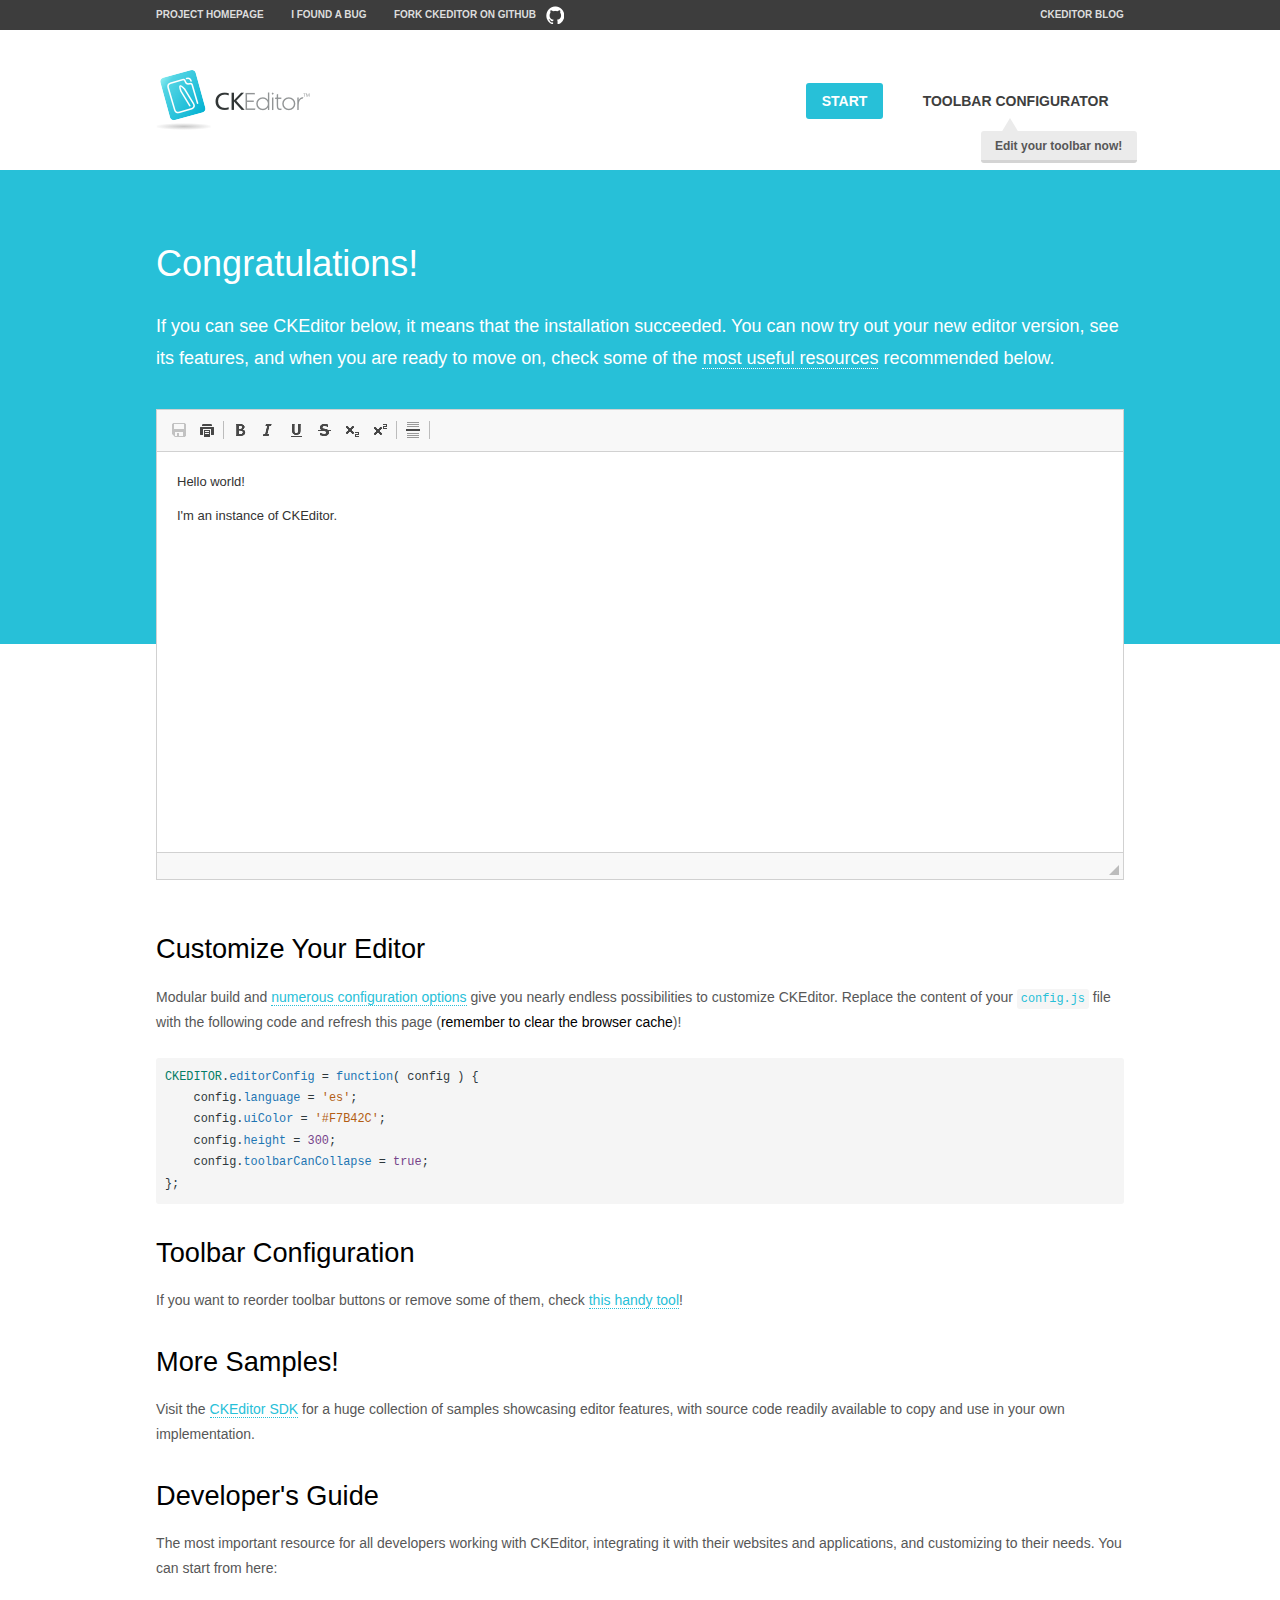
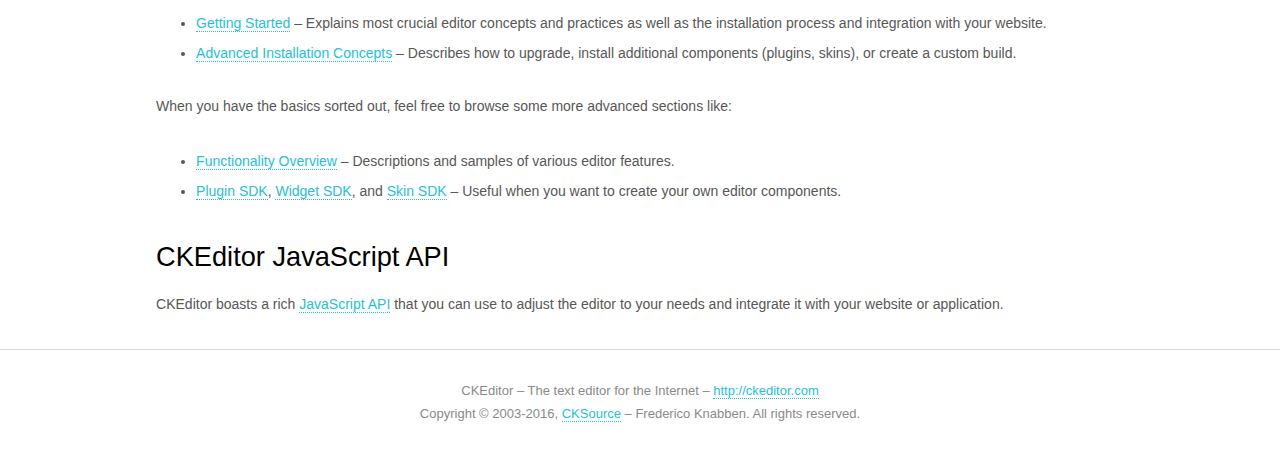
<file: site/templates/css/ckeditor/samples/index.html>
<!DOCTYPE html>
<!--
Copyright (c) 2003-2016, CKSource - Frederico Knabben. All rights reserved.
For licensing, see LICENSE.md or http://ckeditor.com/license
-->
<html>
<head>
	<meta charset="utf-8">
	<title>CKEditor Sample</title>
	<script src="../ckeditor.js"></script>
	<script src="js/sample.js"></script>
	<link rel="stylesheet" href="css/samples.css">
	<link rel="stylesheet" href="toolbarconfigurator/lib/codemirror/neo.css">
</head>
<body id="main">

<nav class="navigation-a">
	<div class="grid-container">
		<ul class="navigation-a-left grid-width-70">
			<li><a href="http://ckeditor.com">Project Homepage</a></li>
			<li><a href="http://dev.ckeditor.com/">I found a bug</a></li>
			<li><a href="http://github.com/ckeditor/ckeditor-dev" class="icon-pos-right icon-navigation-a-github">Fork CKEditor on GitHub</a></li>
		</ul>
		<ul class="navigation-a-right grid-width-30">
			<li><a href="http://ckeditor.com/blog-list">CKEditor Blog</a></li>
		</ul>
	</div>
</nav>

<header class="header-a">
	<div class="grid-container">
		<h1 class="header-a-logo grid-width-30">
			<a href="index.html"><img src="img/logo.png" alt="CKEditor Sample"></a>
		</h1>

		<nav class="navigation-b grid-width-70">
			<ul>
				<li><a href="index.html" class="button-a button-a-background">Start</a></li>
				<li><a href="toolbarconfigurator/index.html" class="button-a">Toolbar configurator <span class="balloon-a balloon-a-nw">Edit your toolbar now!</span></a></li>
			</ul>
		</nav>
	</div>
</header>

<main>
	<div class="adjoined-top">
		<div class="grid-container">
			<div class="content grid-width-100">
				<h1>Congratulations!</h1>
				<p>
					If you can see CKEditor below, it means that the installation succeeded.
					You can now try out your new editor version, see its features, and when you are ready to move on, check some of the <a href="#sample-customize">most useful resources</a> recommended below.
				</p>
			</div>
		</div>
	</div>
	<div class="adjoined-bottom">
		<div class="grid-container">
			<div class="grid-width-100">
				<div id="editor">
					<h1>Hello world!</h1>
					<p>I'm an instance of <a href="http://ckeditor.com">CKEditor</a>.</p>
				</div>
			</div>
		</div>
	</div>

	<div class="grid-container">
		<div class="content grid-width-100">
			<section id="sample-customize">
				<h2>Customize Your Editor</h2>
				<p>Modular build and <a href="http://docs.ckeditor.com/#!/guide/dev_configuration">numerous configuration options</a> give you nearly endless possibilities to customize CKEditor. Replace the content of your <code><a href="../config.js">config.js</a></code> file with the following code and refresh this page (<strong>remember to clear the browser cache</strong>)!</p>
		<pre class="cm-s-neo CodeMirror"><code><span style="padding-right: 0.1px;"><span class="cm-variable">CKEDITOR</span>.<span class="cm-property">editorConfig</span> <span class="cm-operator">=</span> <span class="cm-keyword">function</span>( <span class="cm-def">config</span> ) {</span>
<span style="padding-right: 0.1px;"><span class="cm-tab">	</span><span class="cm-variable-2">config</span>.<span class="cm-property">language</span> <span class="cm-operator">=</span> <span class="cm-string">'es'</span>;</span>
<span style="padding-right: 0.1px;"><span class="cm-tab">	</span><span class="cm-variable-2">config</span>.<span class="cm-property">uiColor</span> <span class="cm-operator">=</span> <span class="cm-string">'#F7B42C'</span>;</span>
<span style="padding-right: 0.1px;"><span class="cm-tab">	</span><span class="cm-variable-2">config</span>.<span class="cm-property">height</span> <span class="cm-operator">=</span> <span class="cm-number">300</span>;</span>
<span style="padding-right: 0.1px;"><span class="cm-tab">	</span><span class="cm-variable-2">config</span>.<span class="cm-property">toolbarCanCollapse</span> <span class="cm-operator">=</span> <span class="cm-atom">true</span>;</span>
<span style="padding-right: 0.1px;">};</span></code></pre>
			</section>

			<section>
				<h2>Toolbar Configuration</h2>
				<p>If you want to reorder toolbar buttons or remove some of them, check <a href="toolbarconfigurator/index.html">this handy tool</a>!</p>
			</section>

			<section>
				<h2>More Samples!</h2>
				<p>Visit the <a href="http://sdk.ckeditor.com">CKEditor SDK</a> for a huge collection of samples showcasing editor features, with source code readily available to copy and use in your own implementation.</p>
			</section>

			<section>
				<h2>Developer's Guide</h2>
				<p>The most important resource for all developers working with CKEditor, integrating it with their websites and applications, and customizing to their needs. You can start from here:</p>
				<ul>
					<li><a href="http://docs.ckeditor.com/#!/guide/dev_installation">Getting Started</a> &ndash; Explains most crucial editor concepts and practices as well as the installation process and integration with your website.</li>
					<li><a href="http://docs.ckeditor.com/#!/guide/dev_advanced_installation">Advanced Installation Concepts</a> &ndash; Describes how to upgrade, install additional components (plugins, skins), or create a custom build.</li>
				</ul>
					<p>When you have the basics sorted out, feel free to browse some more advanced sections like:</p>
				<ul>
					<li><a href="http://docs.ckeditor.com/#!/guide/dev_features">Functionality Overview</a> &ndash; Descriptions and samples of various editor features.</li>
					<li><a href="http://docs.ckeditor.com/#!/guide/plugin_sdk_intro">Plugin SDK</a>, <a href="http://docs.ckeditor.com/#!/guide/widget_sdk_intro">Widget SDK</a>, and <a href="http://docs.ckeditor.com/#!/guide/skin_sdk_intro">Skin SDK</a> &ndash; Useful when you want to create your own editor components.</li>
				</ul>
			</section>

			<section>
				<h2>CKEditor JavaScript API</h2>
				<p>CKEditor boasts a rich <a href="http://docs.ckeditor.com/#!/api">JavaScript API</a> that you can use to adjust the editor to your needs and integrate it with your website or application.</p>
			</section>
		</div>
	</div>
</main>

<footer class="footer-a grid-container">
	<div class="grid-container">
		<p class="grid-width-100">
			CKEditor &ndash; The text editor for the Internet &ndash; <a class="samples" href="http://ckeditor.com/">http://ckeditor.com</a>
		</p>
		<p class="grid-width-100" id="copy">
			Copyright &copy; 2003-2016, <a class="samples" href="http://cksource.com/">CKSource</a> &ndash; Frederico Knabben. All rights reserved.
		</p>
	</div>
</footer>
<script>
	initSample();
</script>

</body>
</html>
</file>
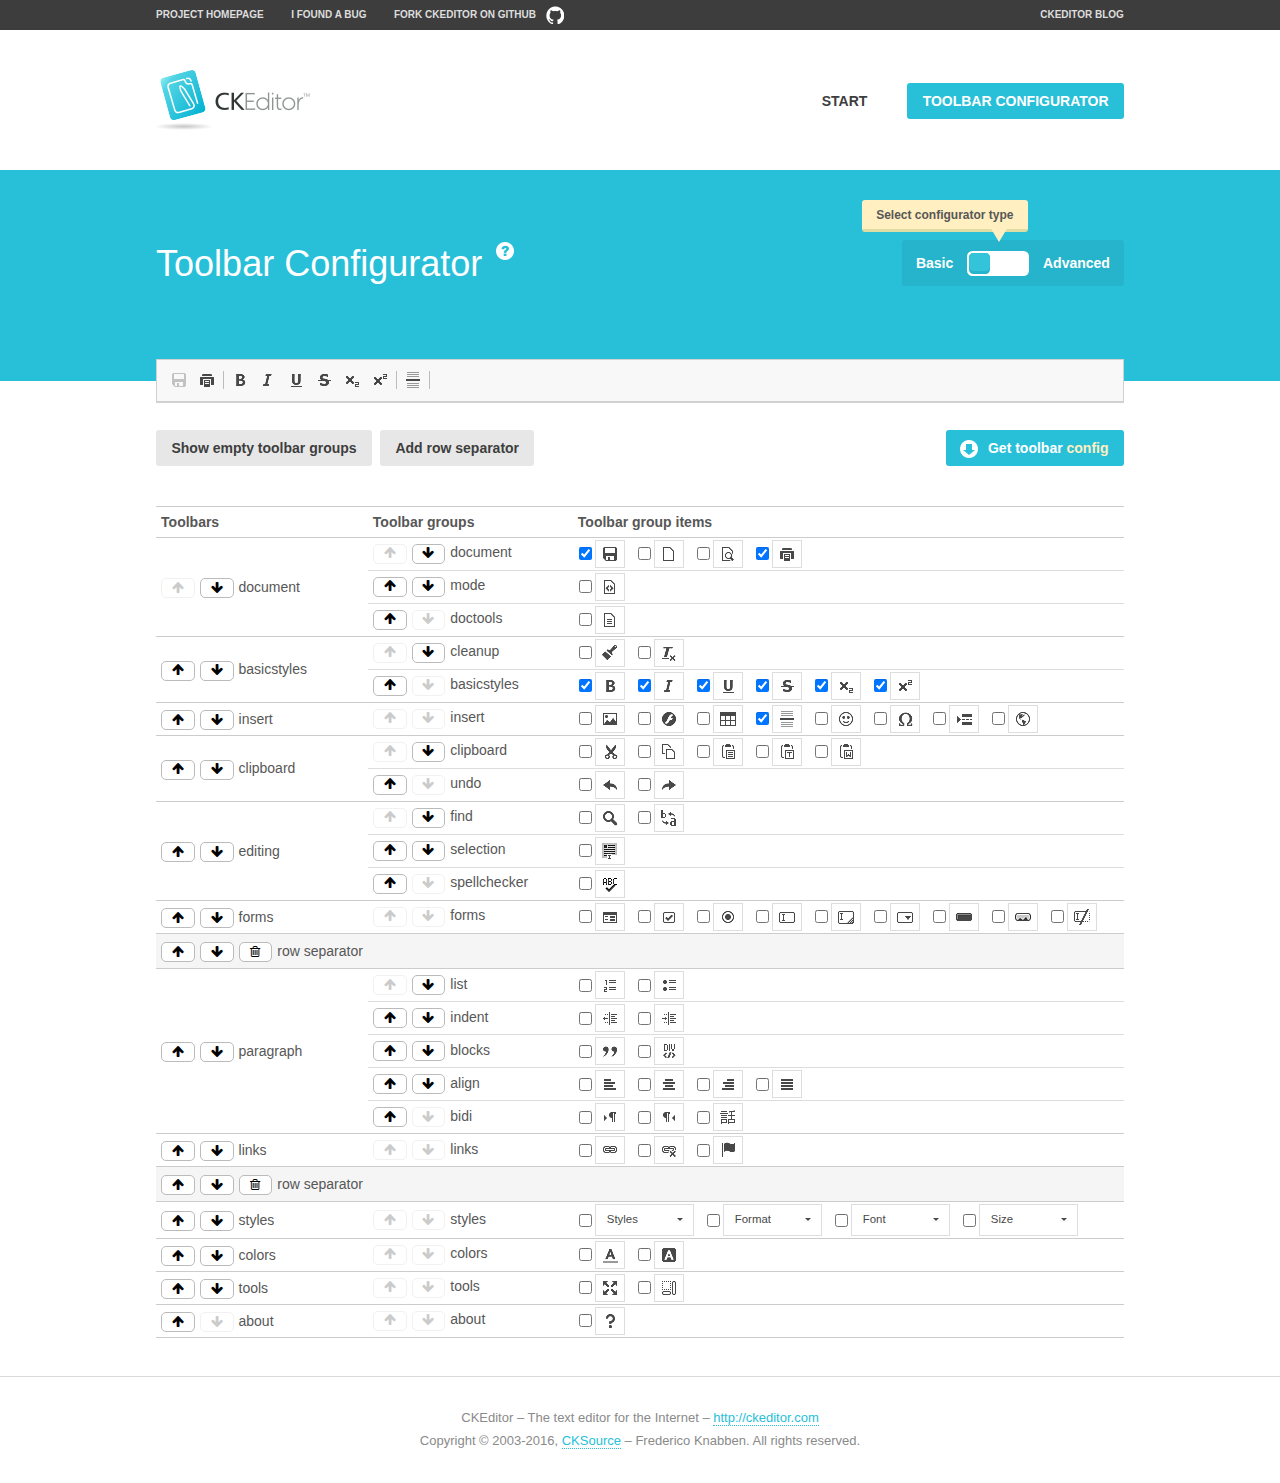
<file: site/templates/css/ckeditor/samples/toolbarconfigurator/index.html>
<!DOCTYPE html>
<!--
Copyright (c) 2003-2016, CKSource - Frederico Knabben. All rights reserved.
For licensing, see LICENSE.md or http://ckeditor.com/license
-->
<!--[if IE 8]><html class="ie8"><![endif]-->
<!--[if gt IE 8]><html><![endif]-->
<!--[if !IE]><!--><html><!--<![endif]-->
<head>
	<meta charset="utf-8">
	<title>Toolbar Configurator</title>
	<script src="../../ckeditor.js"></script>
	<script>
		if ( CKEDITOR.env.ie && CKEDITOR.env.version < 9 )
			CKEDITOR.tools.enableHtml5Elements( document );
	</script>
	<link rel="stylesheet" href="lib/codemirror/codemirror.css">
	<link rel="stylesheet" href="lib/codemirror/show-hint.css">
	<link rel="stylesheet" href="lib/codemirror/neo.css">
	<link rel="stylesheet" href="css/fontello.css">
	<link rel="stylesheet" href="../css/samples.css">
</head>
<body id="toolbar">

<nav class="navigation-a">
	<div class="grid-container">
		<ul class="navigation-a-left grid-width-70">
			<li><a href="http://ckeditor.com">Project Homepage</a></li>
			<li><a href="http://dev.ckeditor.com/">I found a bug</a></li>
			<li><a href="http://github.com/ckeditor/ckeditor-dev" class="icon-pos-right icon-navigation-a-github">Fork CKEditor on GitHub</a></li>
		</ul>
		<ul class="navigation-a-right grid-width-30">
			<li><a href="http://ckeditor.com/blog-list">CKEditor Blog</a></li>
		</ul>
	</div>
</nav>

<header class="header-a">
	<div class="grid-container">
		<h1 class="header-a-logo grid-width-30">
			<a href="../index.html"><img src="../img/logo.png" alt="CKEditor Logo"></a>
		</h1>
		<nav class="navigation-b grid-width-70">
			<ul>
				<li><a href="../index.html"  class="button-a">Start</a></li>
				<li><a href="index.html"  class="button-a button-a-background">Toolbar configurator</a></li>
			</ul>
		</nav>
	</div>
</header>

<main>
	<div class="adjoined-top">
		<div class="grid-container">
			<div class="content grid-width-100">
				<div class="grid-container-nested">
					<h1 class="grid-width-60">
						Toolbar Configurator
						<a href="#help-content" type="button" title="Configurator help" id="help" class="button-a button-a-background button-a-no-text icon-pos-left icon-question-mark">Help</a>
					</h1>

					<div class="grid-width-40 grid-switch-magic">
						<div class="switch">
							<span class="balloon-a balloon-a-se">Select configurator type</span>
							<input type="radio" name="radio" data-num="1" id="radio-basic" />
							<input type="radio" name="radio" data-num="2" id="radio-advanced" />
							<label data-for="1" for="radio-basic">Basic</label>
							<span class="switch-inner">
								<span class="handler"></span>
							</span>
							<label data-for="2" for="radio-advanced">Advanced</label>
						</div>
					</div>
				</div>
			</div>
		</div>
	</div>
	<div class="adjoined-bottom">
		<div class="grid-container">
			<div class="grid-width-100">
				<div class="editors-container">
					<div id="editor-basic"></div>
					<div id="editor-advanced"></div>
				</div>
			</div>
		</div>
	</div>

	<div class="grid-container configurator">
		<div class="content grid-width-100">
			<div class="configurator">
				<div>
					<div id="toolbarModifierWrapper"></div>
				</div>
			</div>
		</div>
	</div>

	<div id="help-content">
		<div class="grid-container">
			<div class="grid-width-100">
				<h2>What Am I Doing Here?</h2>

				<div class="grid-container grid-container-nested">
					<div class="basic">
						<div class="grid-width-50">
							<p>Arrange <a href="http://docs.ckeditor.com/#!/api/CKEDITOR.config-cfg-toolbarGroups">toolbar groups</a>, toggle <a href="http://docs.ckeditor.com/#!/api/CKEDITOR.config-cfg-removeButtons">button visibility</a> according to your needs and get your toolbar configuration.</p>
							<p>You can replace the content of the <a href="../../config.js"><code>config.js</code></a> file with the generated configuration. If you already set some configuration options you will need to merge both configurations.</p>
						</div>
						<div class="grid-width-50">
							<p>Read more about different ways of <a href="http://docs.ckeditor.com/#!/guide/dev_configuration">setting configuration</a> and do not forget about <strong>clearing browser cache</strong>.</p>
							<p>Arranging toolbar groups is the recommended way of configuring the toolbar, but if you need more freedom you can use the <a href="#advanced">advanced configurator</a>.</p>
						</div>
					</div>
					<div class="advanced" style="display: none;">
						<div class="grid-width-50">
							<p>With this code editor you can edit your <a href="http://docs.ckeditor.com/#!/api/CKEDITOR.config-cfg-toolbar">toolbar configuration</a> live.</p>
							<p>You can replace the content of the <a href="../../config.js"><code>config.js</code></a> file with the generated configuration. If you already set some configuration options you will need to merge both configurations.</p>
						</div>
						<div class="grid-width-50">
							<p>Read more about different ways of <a href="http://docs.ckeditor.com/#!/guide/dev_configuration">setting configuration</a> and do not forget about <strong>clearing browser cache</strong>.</p>
						</div>
					</div>
				</div>

				<p class="grid-container grid-container-nested">
					<button type="button" class="help-content-close grid-width-100 button-a button-a-background">Got it. Let's play!</button>
				</p>
			</div>
		</div>
	</div>
</main>

<footer class="footer-a grid-container">
	<p class="grid-width-100">
		CKEditor &ndash; The text editor for the Internet &ndash; <a class="samples" href="http://ckeditor.com/">http://ckeditor.com</a>
	</p>
	<p class="grid-width-100" id="copy">
		Copyright &copy; 2003-2016, <a class="samples" href="http://cksource.com/">CKSource</a> &ndash; Frederico Knabben. All rights reserved.
	</p>
</footer>

<script src="lib/codemirror/codemirror.js"></script>
<script src="lib/codemirror/javascript.js"></script>
<script src="lib/codemirror/show-hint.js"></script>

<script src="js/fulltoolbareditor.js"></script>
<script src="js/abstracttoolbarmodifier.js"></script>
<script src="js/toolbarmodifier.js"></script>
<script src="js/toolbartextmodifier.js"></script>
<script src="../js/sf.js"></script>

<script>
	( function() {
		'use strict';

		var mode = ( window.location.hash.substr( 1 ) === 'advanced' ) ? 'advanced' : 'basic',
			configuratorSection = CKEDITOR.document.findOne( 'main > .grid-container.configurator' ),
			basicInstruction = CKEDITOR.document.findOne( '#help-content .basic' ),
			advancedInstruction = CKEDITOR.document.findOne( '#help-content .advanced' ),

			// Configurator mode switcher.
			modeSwitchBasic = CKEDITOR.document.getById( 'radio-basic' ),
			modeSwitchAdvanced = CKEDITOR.document.getById( 'radio-advanced' );

		// Initial setup
		function updateSwitcher() {
			if ( mode === 'advanced' ) {
				modeSwitchAdvanced.$.checked = true;
			} else {
				modeSwitchBasic.$.checked = true;
			}
		}

		updateSwitcher();

		CKEDITOR.document.getWindow().on( 'hashchange', function( e ) {
			var hash = window.location.hash.substr( 1 );
			if ( !( hash === 'advanced' || hash === 'basic' ) ) {
				return;
			}
			mode = hash;
			onToolbarsDone( mode );
		} );

		CKEDITOR.document.getWindow().on( 'resize', function() {
			updateToolbar( ( mode === 'basic' ? toolbarModifier : toolbarTextModifier )[ 'editorInstance' ] );
		} );

		function onRefresh( modifier ) {
			modifier = modifier || this;

			if ( mode === 'basic' && modifier instanceof ToolbarConfigurator.ToolbarTextModifier ) {
				return;
			}

			// CodeMirror container becomes visible, so we need to refresh and to avoid rendering problems.
			if ( mode === 'advanced' && modifier instanceof ToolbarConfigurator.ToolbarTextModifier ) {
				modifier.codeContainer.refresh();
			}

			updateToolbar( modifier.editorInstance );
		}

		function updateToolbar( editor ) {
			var editorContainer = editor.container;

			// Not always editor is loaded.
			if ( !editorContainer ) {
				return;
			}

			var displayStyle = editorContainer.getStyle( 'display' );

			editorContainer.setStyle( 'display', 'block' );

			var newHeight = editorContainer.getSize( 'height' );

			var newMarginTop = parseInt( editorContainer.getComputedStyle( 'margin-top' ), 10 );
			newMarginTop = ( isNaN( newMarginTop ) ? 0 : Number( newMarginTop ) );

			var newMarginBottom = parseInt( editorContainer.getComputedStyle( 'margin-bottom' ), 10 );
			newMarginBottom = ( isNaN( newMarginBottom ) ? 0 : Number( newMarginBottom ) );

			var result = newHeight + newMarginTop + newMarginBottom;

			editorContainer.setStyle( 'display', displayStyle );

			editor.container.getAscendant( 'div' ).setStyle( 'height', result + 'px' );
		}

		var toolbarModifier = new ToolbarConfigurator.ToolbarModifier( 'editor-basic' );

		var done = 0;
		toolbarModifier.init( onToolbarInit );
		toolbarModifier.onRefresh = onRefresh;

		CKEDITOR.document.getById( 'toolbarModifierWrapper' ).append( toolbarModifier.mainContainer );

		var toolbarTextModifier = new ToolbarConfigurator.ToolbarTextModifier( 'editor-advanced' );
		toolbarTextModifier.init( onToolbarInit );
		toolbarTextModifier.onRefresh = onRefresh;

		function onToolbarInit() {
			if ( ++done === 2 ) {
				onToolbarsDone();

				positionSticky.watch( CKEDITOR.document.findOne( '.toolbar' ), function() {
					return mode === 'advanced';
				} );
			}
		}

		function onToolbarsDone() {
			if ( mode === 'basic' ) {
				toggleModeBasic( false );
			} else {
				toggleModeAdvanced( false );
			}

			updateSwitcher();

			setTimeout( function() {
				CKEDITOR.document.findOne( '.editors-container' ).addClass( 'active' );
				CKEDITOR.document.findOne( '#toolbarModifierWrapper' ).addClass( 'active' );
			}, 200 );
		}

		CKEDITOR.document.getById( 'toolbarModifierWrapper' ).append( toolbarTextModifier.mainContainer );

		function toogleModeSwitch( onElement, offElement, onModifier, offModifier ) {
			onElement.addClass( 'fancy-button-active' );
			offElement.removeClass( 'fancy-button-active' );

			onModifier.showUI();
			offModifier.hideUI();
		}

		function toggleModeBasic( callOnRefresh ) {
			callOnRefresh = ( callOnRefresh !== false );
			mode = 'basic';
			window.location.hash = '#basic';
			toogleModeSwitch( modeSwitchBasic, modeSwitchAdvanced, toolbarModifier, toolbarTextModifier );

			configuratorSection.removeClass( 'freed-width' );
			basicInstruction.show();
			advancedInstruction.hide();

			callOnRefresh && onRefresh( toolbarModifier );
		}

		function toggleModeAdvanced( callOnRefresh ) {
			callOnRefresh = ( callOnRefresh !== false );
			mode = 'advanced';
			window.location.hash = '#advanced';
			toogleModeSwitch( modeSwitchAdvanced, modeSwitchBasic, toolbarTextModifier, toolbarModifier );

			configuratorSection.addClass( 'freed-width' );
			advancedInstruction.show();
			basicInstruction.hide();

			callOnRefresh && onRefresh( toolbarTextModifier );
		}

		modeSwitchBasic.on( 'click', toggleModeBasic );
		modeSwitchAdvanced.on( 'click', toggleModeAdvanced );

		//
		// Position:sticky for the toolbar.
		//

		// Will make elements behave like they were styled with position:sticky.
		var positionSticky = {
			// Store object: {
			// 		element: CKEDITOR.dom.element, // Element which will float.
			// 		placeholder: CKEDITOR.dom.element, // Placeholder which is place to prevent page bounce.
			// 		isFixed: boolean // Whether element float now.
			// }
			watched: [],

			active: [],

			staticContainer: null,

			init: function() {
				var element = CKEDITOR.dom.element.createFromHtml(
					'<div class="staticContainer">' +
						'<div class="grid-container" >' +
							'<div class="grid-width-100">' +
								'<div class="inner"></div>' +
							'</div>' +
						'</div>' +
					'</div>' );

				this.staticContainer = element.findOne( '.inner' );

				CKEDITOR.document.getBody().append( element );
			},

			watch: function( element, preventFunc ) {
				this.watched.push( {
					element: element,
					placeholder: new CKEDITOR.dom.element( 'div' ),
					isFixed: false,
					preventFunc: preventFunc
				} );
			},

			checkAll: function() {
				for ( var i = 0; i < this.watched.length; i++ ) {
					this.check( this.watched[ i ] );
				}
			},

			check: function( element ) {
				var isFixed = element.isFixed;
				var shouldBeFixed = this.shouldBeFixed( element );

				// Nothing to be done.
				if ( isFixed === shouldBeFixed ) {
					return;
				}

				var placeholder = element.placeholder;

				if ( isFixed ) {
					// Unfixing.

					element.element.insertBefore( placeholder );
					placeholder.remove();

					element.element.removeStyle( 'margin' );

					this.active.splice( CKEDITOR.tools.indexOf( this.active, element ), 1 );

				} else {
					// Fixing.
					placeholder.setStyle( 'width', element.element.getSize( 'width' ) + 'px' );
					placeholder.setStyle( 'height', element.element.getSize( 'height' ) + 'px' );
					placeholder.setStyle( 'margin-bottom', element.element.getComputedStyle( 'margin-bottom' ) );
					placeholder.setStyle( 'display', element.element.getComputedStyle( 'display' ) );
					placeholder.insertAfter( element.element );

					this.staticContainer.append( element.element );

					this.active.push( element );
				}

				element.isFixed = !element.isFixed;
			},

			shouldBeFixed: function( element ) {
				if ( element.preventFunc && element.preventFunc() ) {
					return false;
				}

				// If element is already fixed we are checking it's placeholder.
				var related = ( element.isFixed ? element.placeholder : element.element ),
					clientRect = related.$.getBoundingClientRect(),
					staticHeight = this.staticContainer.getSize('height' ),
					elemHeight = element.element.getSize( 'height' );

				if ( element.isFixed ) {
					return ( clientRect.top + elemHeight < staticHeight );
				} else {
					return ( clientRect.top < staticHeight );
				}
			}
		};

		positionSticky.init();

		CKEDITOR.document.getWindow().on( 'scroll',
			new CKEDITOR.tools.eventsBuffer( 100, positionSticky.checkAll, positionSticky ).input
		);

		// Make the toolbar sticky.
		positionSticky.watch( CKEDITOR.document.findOne( '.editors-container' ) );

		// Help button and help-content.
		( function() {
			var helpButton = CKEDITOR.document.getById( 'help' ),
				helpContent = CKEDITOR.document.getById( 'help-content' );

			// Don't show help button on IE8 because it's unsupported by Pico Modal.
			if ( CKEDITOR.env.ie && CKEDITOR.env.version == 8 ) {
				helpButton.hide();
			} else {
				// Display help modal when the button is clicked.
				helpButton.on( 'click', function( evt ) {
					SF.modal( {
						// Clone modal content from DOM.
						content: helpContent.getHtml(),

						afterCreate: function( modal ) {
							// Enable modal content button to close the modal.
							new CKEDITOR.dom.element( modal.modalElem() ).findOne( '.help-content-close' ).once( 'click', modal.close );
						}
					} ).show();
				} );
			}
		} )();
	} )();
</script>
</body>
</html>
</file>
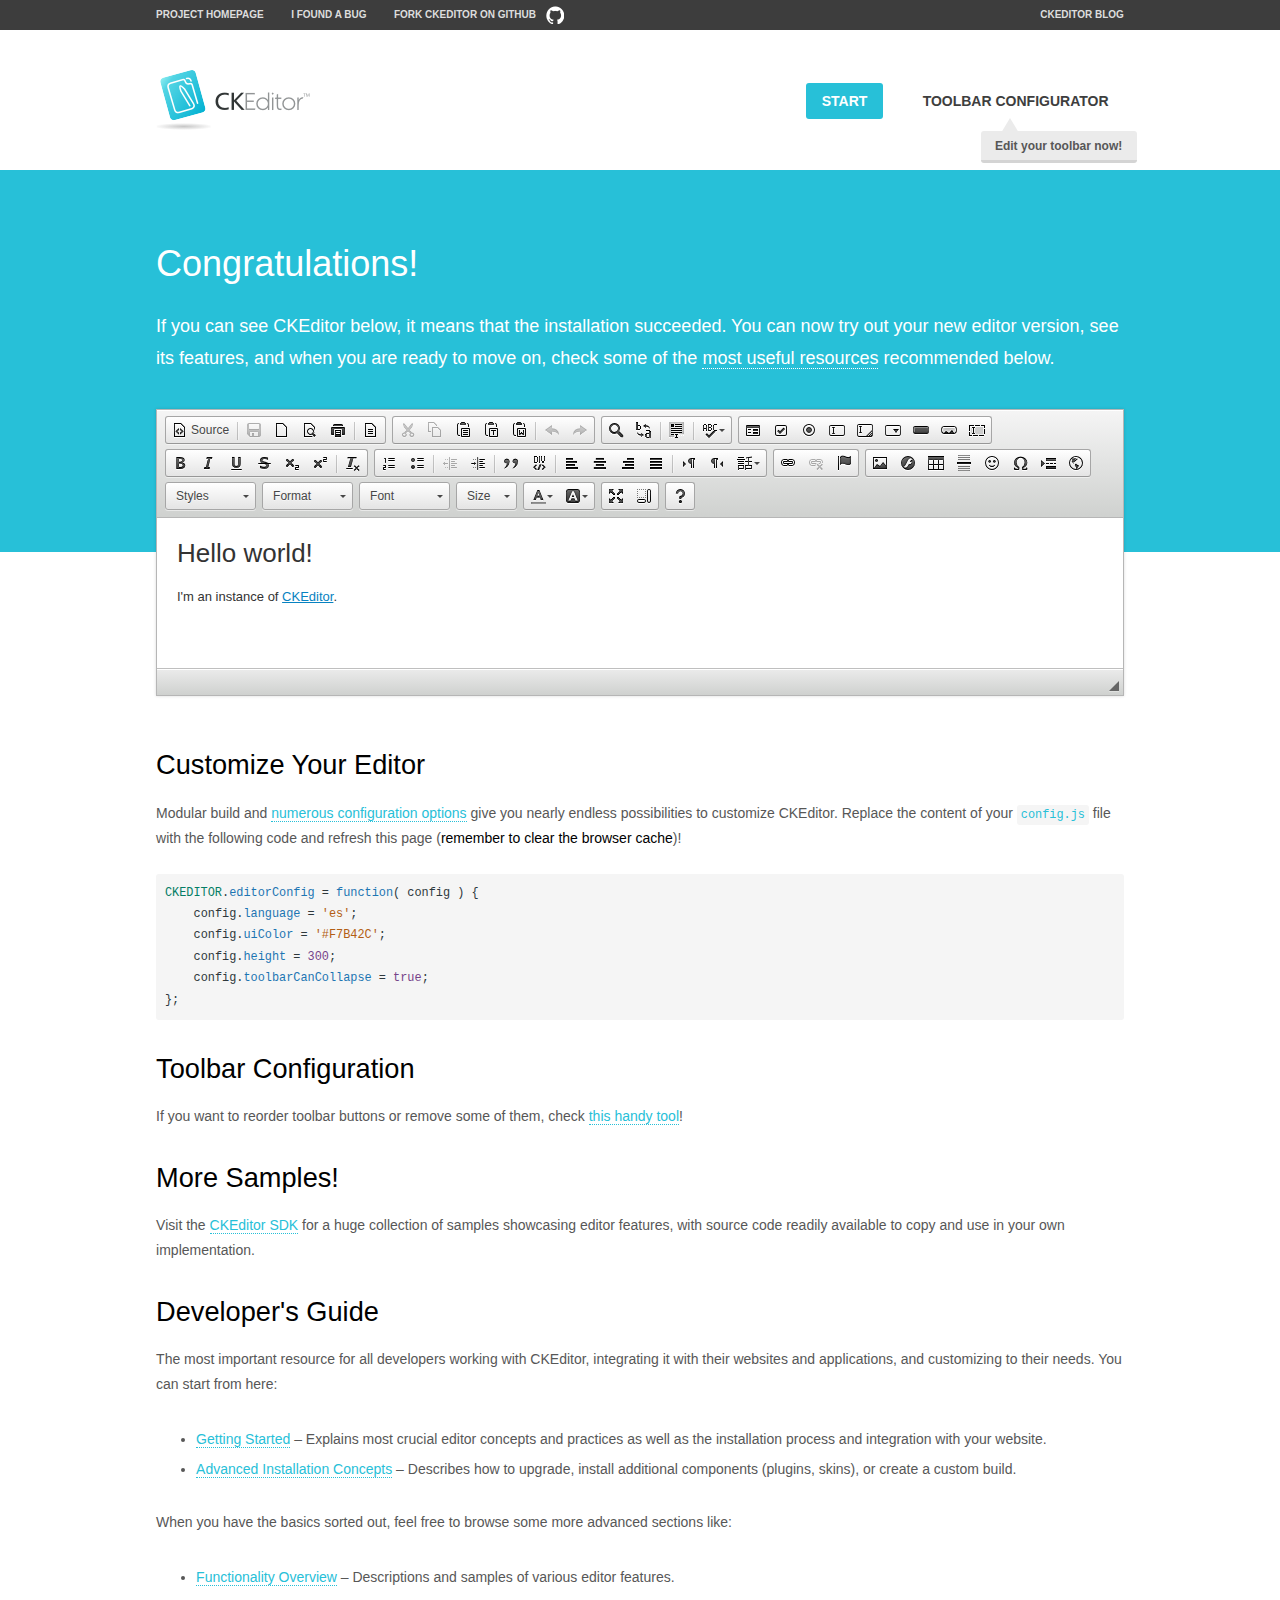
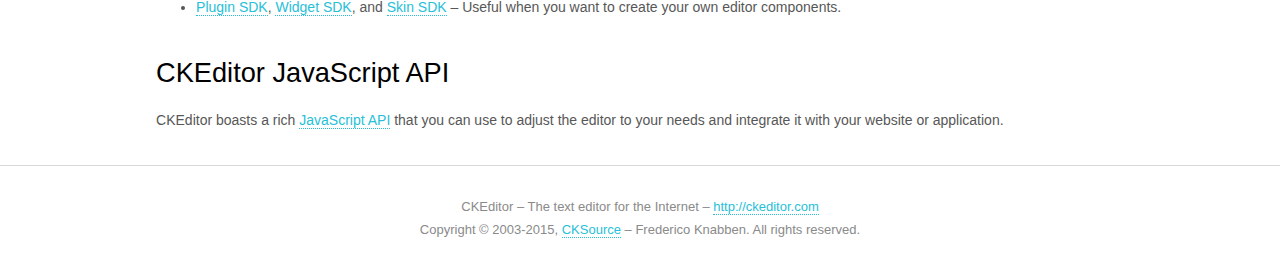
<file: wire/modules/Inputfield/InputfieldCKEditor/ckeditor-4.5.3/samples/index.html>
<!DOCTYPE html>
<!--
Copyright (c) 2003-2015, CKSource - Frederico Knabben. All rights reserved.
For licensing, see LICENSE.md or http://ckeditor.com/license
-->
<html>
<head>
	<meta charset="utf-8">
	<title>CKEditor Sample</title>
	<script src="../ckeditor.js"></script>
	<script src="js/sample.js"></script>
	<link rel="stylesheet" href="css/samples.css">
	<link rel="stylesheet" href="toolbarconfigurator/lib/codemirror/neo.css">
</head>
<body id="main">

<nav class="navigation-a">
	<div class="grid-container">
		<ul class="navigation-a-left grid-width-70">
			<li><a href="http://ckeditor.com">Project Homepage</a></li>
			<li><a href="http://dev.ckeditor.com/">I found a bug</a></li>
			<li><a href="http://github.com/ckeditor/ckeditor-dev" class="icon-pos-right icon-navigation-a-github">Fork CKEditor on GitHub</a></li>
		</ul>
		<ul class="navigation-a-right grid-width-30">
			<li><a href="http://ckeditor.com/blog-list">CKEditor Blog</a></li>
		</ul>
	</div>
</nav>

<header class="header-a">
	<div class="grid-container">
		<h1 class="header-a-logo grid-width-30">
			<a href="index.html"><img src="img/logo.png" alt="CKEditor Sample"></a>
		</h1>

		<nav class="navigation-b grid-width-70">
			<ul>
				<li><a href="index.html" class="button-a button-a-background">Start</a></li>
				<li><a href="toolbarconfigurator/index.html" class="button-a">Toolbar configurator <span class="balloon-a balloon-a-nw">Edit your toolbar now!</span></a></li>
			</ul>
		</nav>
	</div>
</header>

<main>
	<div class="adjoined-top">
		<div class="grid-container">
			<div class="content grid-width-100">
				<h1>Congratulations!</h1>
				<p>
					If you can see CKEditor below, it means that the installation succeeded.
					You can now try out your new editor version, see its features, and when you are ready to move on, check some of the <a href="#sample-customize">most useful resources</a> recommended below.
				</p>
			</div>
		</div>
	</div>
	<div class="adjoined-bottom">
		<div class="grid-container">
			<div class="grid-width-100">
				<div id="editor">
					<h1>Hello world!</h1>
					<p>I'm an instance of <a href="http://ckeditor.com">CKEditor</a>.</p>
				</div>
			</div>
		</div>
	</div>

	<div class="grid-container">
		<div class="content grid-width-100">
			<section id="sample-customize">
				<h2>Customize Your Editor</h2>
				<p>Modular build and <a href="http://docs.ckeditor.com/#!/guide/dev_configuration">numerous configuration options</a> give you nearly endless possibilities to customize CKEditor. Replace the content of your <code><a href="../config.js">config.js</a></code> file with the following code and refresh this page (<strong>remember to clear the browser cache</strong>)!</p>
		<pre class="cm-s-neo CodeMirror"><code><span style="padding-right: 0.1px;"><span class="cm-variable">CKEDITOR</span>.<span class="cm-property">editorConfig</span> <span class="cm-operator">=</span> <span class="cm-keyword">function</span>( <span class="cm-def">config</span> ) {</span>
<span style="padding-right: 0.1px;"><span class="cm-tab">	</span><span class="cm-variable-2">config</span>.<span class="cm-property">language</span> <span class="cm-operator">=</span> <span class="cm-string">'es'</span>;</span>
<span style="padding-right: 0.1px;"><span class="cm-tab">	</span><span class="cm-variable-2">config</span>.<span class="cm-property">uiColor</span> <span class="cm-operator">=</span> <span class="cm-string">'#F7B42C'</span>;</span>
<span style="padding-right: 0.1px;"><span class="cm-tab">	</span><span class="cm-variable-2">config</span>.<span class="cm-property">height</span> <span class="cm-operator">=</span> <span class="cm-number">300</span>;</span>
<span style="padding-right: 0.1px;"><span class="cm-tab">	</span><span class="cm-variable-2">config</span>.<span class="cm-property">toolbarCanCollapse</span> <span class="cm-operator">=</span> <span class="cm-atom">true</span>;</span>
<span style="padding-right: 0.1px;">};</span></code></pre>
			</section>

			<section>
				<h2>Toolbar Configuration</h2>
				<p>If you want to reorder toolbar buttons or remove some of them, check <a href="toolbarconfigurator/index.html">this handy tool</a>!</p>
			</section>

			<section>
				<h2>More Samples!</h2>
				<p>Visit the <a href="http://sdk.ckeditor.com">CKEditor SDK</a> for a huge collection of samples showcasing editor features, with source code readily available to copy and use in your own implementation.</p>
			</section>

			<section>
				<h2>Developer's Guide</h2>
				<p>The most important resource for all developers working with CKEditor, integrating it with their websites and applications, and customizing to their needs. You can start from here:</p>
				<ul>
					<li><a href="http://docs.ckeditor.com/#!/guide/dev_installation">Getting Started</a> &ndash; Explains most crucial editor concepts and practices as well as the installation process and integration with your website.</li>
					<li><a href="http://docs.ckeditor.com/#!/guide/dev_advanced_installation">Advanced Installation Concepts</a> &ndash; Describes how to upgrade, install additional components (plugins, skins), or create a custom build.</li>
				</ul>
					<p>When you have the basics sorted out, feel free to browse some more advanced sections like:</p>
				<ul>
					<li><a href="http://docs.ckeditor.com/#!/guide/dev_features">Functionality Overview</a> &ndash; Descriptions and samples of various editor features.</li>
					<li><a href="http://docs.ckeditor.com/#!/guide/plugin_sdk_intro">Plugin SDK</a>, <a href="http://docs.ckeditor.com/#!/guide/widget_sdk_intro">Widget SDK</a>, and <a href="http://docs.ckeditor.com/#!/guide/skin_sdk_intro">Skin SDK</a> &ndash; Useful when you want to create your own editor components.</li>
				</ul>
			</section>

			<section>
				<h2>CKEditor JavaScript API</h2>
				<p>CKEditor boasts a rich <a href="http://docs.ckeditor.com/#!/api">JavaScript API</a> that you can use to adjust the editor to your needs and integrate it with your website or application.</p>
			</section>
		</div>
	</div>
</main>

<footer class="footer-a grid-container">
	<div class="grid-container">
		<p class="grid-width-100">
			CKEditor &ndash; The text editor for the Internet &ndash; <a class="samples" href="http://ckeditor.com/">http://ckeditor.com</a>
		</p>
		<p class="grid-width-100" id="copy">
			Copyright &copy; 2003-2015, <a class="samples" href="http://cksource.com/">CKSource</a> &ndash; Frederico Knabben. All rights reserved.
		</p>
	</div>
</footer>
<script>
	initSample();
</script>

</body>
</html>
</file>
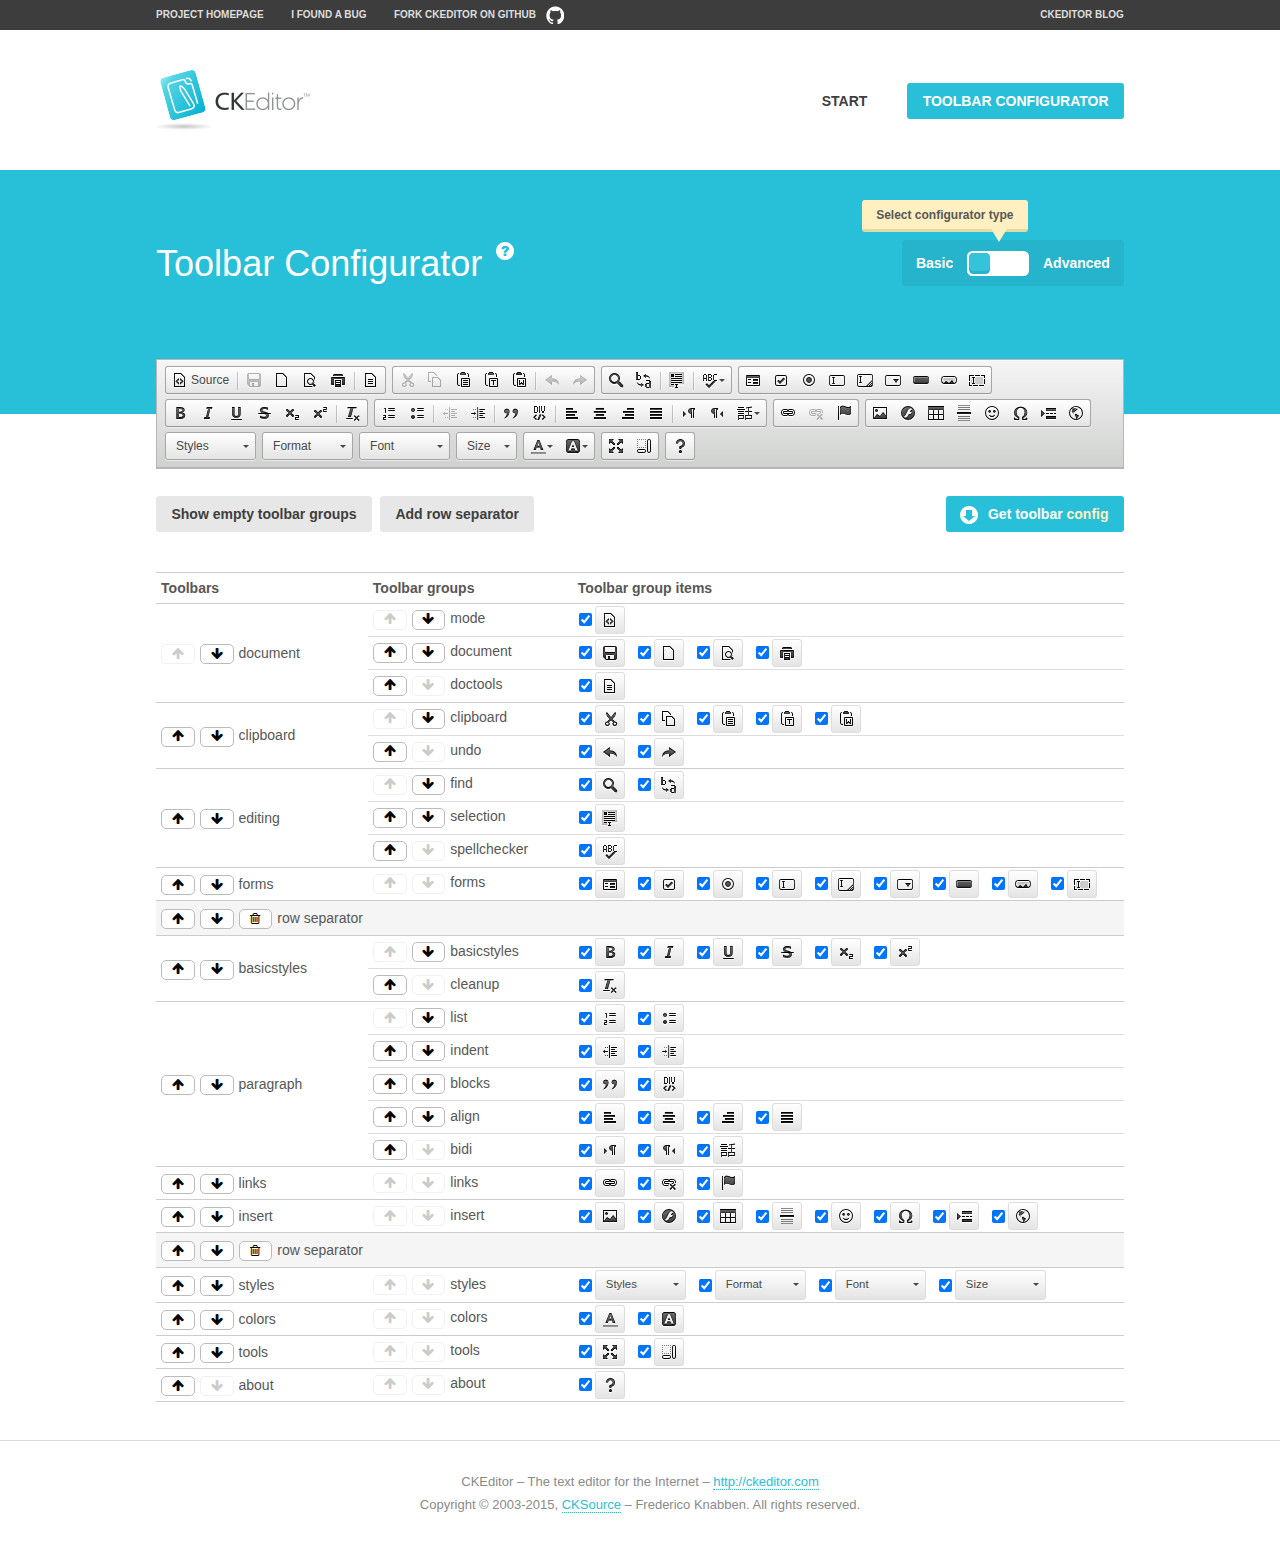
<file: wire/modules/Inputfield/InputfieldCKEditor/ckeditor-4.5.3/samples/toolbarconfigurator/index.html>
<!DOCTYPE html>
<!--
Copyright (c) 2003-2015, CKSource - Frederico Knabben. All rights reserved.
For licensing, see LICENSE.md or http://ckeditor.com/license
-->
<!--[if IE 8]><html class="ie8"><![endif]-->
<!--[if gt IE 8]><html><![endif]-->
<!--[if !IE]><!--><html><!--<![endif]-->
<head>
	<meta charset="utf-8">
	<title>Toolbar Configurator</title>
	<script src="../../ckeditor.js"></script>
	<script>
		if ( CKEDITOR.env.ie && CKEDITOR.env.version < 9 )
			CKEDITOR.tools.enableHtml5Elements( document );
	</script>
	<link rel="stylesheet" href="lib/codemirror/codemirror.css">
	<link rel="stylesheet" href="lib/codemirror/show-hint.css">
	<link rel="stylesheet" href="lib/codemirror/neo.css">
	<link rel="stylesheet" href="css/fontello.css">
	<link rel="stylesheet" href="../css/samples.css">
</head>
<body id="toolbar">

<nav class="navigation-a">
	<div class="grid-container">
		<ul class="navigation-a-left grid-width-70">
			<li><a href="http://ckeditor.com">Project Homepage</a></li>
			<li><a href="http://dev.ckeditor.com/">I found a bug</a></li>
			<li><a href="http://github.com/ckeditor/ckeditor-dev" class="icon-pos-right icon-navigation-a-github">Fork CKEditor on GitHub</a></li>
		</ul>
		<ul class="navigation-a-right grid-width-30">
			<li><a href="http://ckeditor.com/blog-list">CKEditor Blog</a></li>
		</ul>
	</div>
</nav>

<header class="header-a">
	<div class="grid-container">
		<h1 class="header-a-logo grid-width-30">
			<a href="../index.html"><img src="../img/logo.png" alt="CKEditor Logo"></a>
		</h1>
		<nav class="navigation-b grid-width-70">
			<ul>
				<li><a href="../index.html"  class="button-a">Start</a></li>
				<li><a href="index.html"  class="button-a button-a-background">Toolbar configurator</a></li>
			</ul>
		</nav>
	</div>
</header>

<main>
	<div class="adjoined-top">
		<div class="grid-container">
			<div class="content grid-width-100">
				<div class="grid-container-nested">
					<h1 class="grid-width-60">
						Toolbar Configurator
						<a href="#help-content" type="button" title="Configurator help" id="help" class="button-a button-a-background button-a-no-text icon-pos-left icon-question-mark">Help</a>
					</h1>

					<div class="grid-width-40 grid-switch-magic">
						<div class="switch">
							<span class="balloon-a balloon-a-se">Select configurator type</span>
							<input type="radio" name="radio" data-num="1" id="radio-basic" />
							<input type="radio" name="radio" data-num="2" id="radio-advanced" />
							<label data-for="1" for="radio-basic">Basic</label>
							<span class="switch-inner">
								<span class="handler"></span>
							</span>
							<label data-for="2" for="radio-advanced">Advanced</label>
						</div>
					</div>
				</div>
			</div>
		</div>
	</div>
	<div class="adjoined-bottom">
		<div class="grid-container">
			<div class="grid-width-100">
				<div class="editors-container">
					<div id="editor-basic"></div>
					<div id="editor-advanced"></div>
				</div>
			</div>
		</div>
	</div>

	<div class="grid-container configurator">
		<div class="content grid-width-100">
			<div class="configurator">
				<div>
					<div id="toolbarModifierWrapper"></div>
				</div>
			</div>
		</div>
	</div>

	<div id="help-content">
		<div class="grid-container">
			<div class="grid-width-100">
				<h2>What Am I Doing Here?</h2>

				<div class="grid-container grid-container-nested">
					<div class="basic">
						<div class="grid-width-50">
							<p>Arrange <a href="http://docs.ckeditor.com/#!/api/CKEDITOR.config-cfg-toolbarGroups">toolbar groups</a>, toggle <a href="http://docs.ckeditor.com/#!/api/CKEDITOR.config-cfg-removeButtons">button visibility</a> according to your needs and get your toolbar configuration.</p>
							<p>You can replace the content of the <a href="../../config.js"><code>config.js</code></a> file with the generated configuration. If you already set some configuration options you will need to merge both configurations.</p>
						</div>
						<div class="grid-width-50">
							<p>Read more about different ways of <a href="http://docs.ckeditor.com/#!/guide/dev_configuration">setting configuration</a> and do not forget about <strong>clearing browser cache</strong>.</p>
							<p>Arranging toolbar groups is the recommended way of configuring the toolbar, but if you need more freedom you can use the <a href="#advanced">advanced configurator</a>.</p>
						</div>
					</div>
					<div class="advanced" style="display: none;">
						<div class="grid-width-50">
							<p>With this code editor you can edit your <a href="http://docs.ckeditor.com/#!/api/CKEDITOR.config-cfg-toolbar">toolbar configuration</a> live.</p>
							<p>You can replace the content of the <a href="../../config.js"><code>config.js</code></a> file with the generated configuration. If you already set some configuration options you will need to merge both configurations.</p>
						</div>
						<div class="grid-width-50">
							<p>Read more about different ways of <a href="http://docs.ckeditor.com/#!/guide/dev_configuration">setting configuration</a> and do not forget about <strong>clearing browser cache</strong>.</p>
						</div>
					</div>
				</div>

				<p class="grid-container grid-container-nested">
					<button type="button" class="help-content-close grid-width-100 button-a button-a-background">Got it. Let's play!</button>
				</p>
			</div>
		</div>
	</div>
</main>

<footer class="footer-a grid-container">
	<p class="grid-width-100">
		CKEditor &ndash; The text editor for the Internet &ndash; <a class="samples" href="http://ckeditor.com/">http://ckeditor.com</a>
	</p>
	<p class="grid-width-100" id="copy">
		Copyright &copy; 2003-2015, <a class="samples" href="http://cksource.com/">CKSource</a> &ndash; Frederico Knabben. All rights reserved.
	</p>
</footer>

<script src="lib/codemirror/codemirror.js"></script>
<script src="lib/codemirror/javascript.js"></script>
<script src="lib/codemirror/show-hint.js"></script>

<script src="js/fulltoolbareditor.js"></script>
<script src="js/abstracttoolbarmodifier.js"></script>
<script src="js/toolbarmodifier.js"></script>
<script src="js/toolbartextmodifier.js"></script>
<script src="../js/sf.js"></script>

<script>
	( function() {
		'use strict';

		var mode = ( window.location.hash.substr( 1 ) === 'advanced' ) ? 'advanced' : 'basic',
			configuratorSection = CKEDITOR.document.findOne( 'main > .grid-container.configurator' ),
			basicInstruction = CKEDITOR.document.findOne( '#help-content .basic' ),
			advancedInstruction = CKEDITOR.document.findOne( '#help-content .advanced' ),

			// Configurator mode switcher.
			modeSwitchBasic = CKEDITOR.document.getById( 'radio-basic' ),
			modeSwitchAdvanced = CKEDITOR.document.getById( 'radio-advanced' );

		// Initial setup
		function updateSwitcher() {
			if ( mode === 'advanced' ) {
				modeSwitchAdvanced.$.checked = true;
			} else {
				modeSwitchBasic.$.checked = true;
			}
		}

		updateSwitcher();

		CKEDITOR.document.getWindow().on( 'hashchange', function( e ) {
			var hash = window.location.hash.substr( 1 );
			if ( !( hash === 'advanced' || hash === 'basic' ) ) {
				return;
			}
			mode = hash;
			onToolbarsDone( mode );
		} );

		CKEDITOR.document.getWindow().on( 'resize', function() {
			updateToolbar( ( mode === 'basic' ? toolbarModifier : toolbarTextModifier )[ 'editorInstance' ] );
		} );

		function onRefresh( modifier ) {
			modifier = modifier || this;

			if ( mode === 'basic' && modifier instanceof ToolbarConfigurator.ToolbarTextModifier ) {
				return;
			}

			// CodeMirror container becomes visible, so we need to refresh and to avoid rendering problems.
			if ( mode === 'advanced' && modifier instanceof ToolbarConfigurator.ToolbarTextModifier ) {
				modifier.codeContainer.refresh();
			}

			updateToolbar( modifier.editorInstance );
		}

		function updateToolbar( editor ) {
			var editorContainer = editor.container;

			// Not always editor is loaded.
			if ( !editorContainer ) {
				return;
			}

			var displayStyle = editorContainer.getStyle( 'display' );

			editorContainer.setStyle( 'display', 'block' );

			var newHeight = editorContainer.getSize( 'height' );

			var newMarginTop = parseInt( editorContainer.getComputedStyle( 'margin-top' ), 10 );
			newMarginTop = ( isNaN( newMarginTop ) ? 0 : Number( newMarginTop ) );

			var newMarginBottom = parseInt( editorContainer.getComputedStyle( 'margin-bottom' ), 10 );
			newMarginBottom = ( isNaN( newMarginBottom ) ? 0 : Number( newMarginBottom ) );

			var result = newHeight + newMarginTop + newMarginBottom;

			editorContainer.setStyle( 'display', displayStyle );

			editor.container.getAscendant( 'div' ).setStyle( 'height', result + 'px' );
		}

		var toolbarModifier = new ToolbarConfigurator.ToolbarModifier( 'editor-basic' );

		var done = 0;
		toolbarModifier.init( onToolbarInit );
		toolbarModifier.onRefresh = onRefresh;

		CKEDITOR.document.getById( 'toolbarModifierWrapper' ).append( toolbarModifier.mainContainer );

		var toolbarTextModifier = new ToolbarConfigurator.ToolbarTextModifier( 'editor-advanced' );
		toolbarTextModifier.init( onToolbarInit );
		toolbarTextModifier.onRefresh = onRefresh;

		function onToolbarInit() {
			if ( ++done === 2 ) {
				onToolbarsDone();

				positionSticky.watch( CKEDITOR.document.findOne( '.toolbar' ), function() {
					return mode === 'advanced';
				} );
			}
		}

		function onToolbarsDone() {
			if ( mode === 'basic' ) {
				toggleModeBasic( false );
			} else {
				toggleModeAdvanced( false );
			}

			updateSwitcher();

			setTimeout( function() {
				CKEDITOR.document.findOne( '.editors-container' ).addClass( 'active' );
				CKEDITOR.document.findOne( '#toolbarModifierWrapper' ).addClass( 'active' );
			}, 200 );
		}

		CKEDITOR.document.getById( 'toolbarModifierWrapper' ).append( toolbarTextModifier.mainContainer );

		function toogleModeSwitch( onElement, offElement, onModifier, offModifier ) {
			onElement.addClass( 'fancy-button-active' );
			offElement.removeClass( 'fancy-button-active' );

			onModifier.showUI();
			offModifier.hideUI();
		}

		function toggleModeBasic( callOnRefresh ) {
			callOnRefresh = ( callOnRefresh !== false );
			mode = 'basic';
			window.location.hash = '#basic';
			toogleModeSwitch( modeSwitchBasic, modeSwitchAdvanced, toolbarModifier, toolbarTextModifier );

			configuratorSection.removeClass( 'freed-width' );
			basicInstruction.show();
			advancedInstruction.hide();

			callOnRefresh && onRefresh( toolbarModifier );
		}

		function toggleModeAdvanced( callOnRefresh ) {
			callOnRefresh = ( callOnRefresh !== false );
			mode = 'advanced';
			window.location.hash = '#advanced';
			toogleModeSwitch( modeSwitchAdvanced, modeSwitchBasic, toolbarTextModifier, toolbarModifier );

			configuratorSection.addClass( 'freed-width' );
			advancedInstruction.show();
			basicInstruction.hide();

			callOnRefresh && onRefresh( toolbarTextModifier );
		}

		modeSwitchBasic.on( 'click', toggleModeBasic );
		modeSwitchAdvanced.on( 'click', toggleModeAdvanced );

		//
		// Position:sticky for the toolbar.
		//

		// Will make elements behave like they were styled with position:sticky.
		var positionSticky = {
			// Store object: {
			// 		element: CKEDITOR.dom.element, // Element which will float.
			// 		placeholder: CKEDITOR.dom.element, // Placeholder which is place to prevent page bounce.
			// 		isFixed: boolean // Whether element float now.
			// }
			watched: [],

			active: [],

			staticContainer: null,

			init: function() {
				var element = CKEDITOR.dom.element.createFromHtml(
					'<div class="staticContainer">' +
						'<div class="grid-container" >' +
							'<div class="grid-width-100">' +
								'<div class="inner"></div>' +
							'</div>' +
						'</div>' +
					'</div>' );

				this.staticContainer = element.findOne( '.inner' );

				CKEDITOR.document.getBody().append( element );
			},

			watch: function( element, preventFunc ) {
				this.watched.push( {
					element: element,
					placeholder: new CKEDITOR.dom.element( 'div' ),
					isFixed: false,
					preventFunc: preventFunc
				} );
			},

			checkAll: function() {
				for ( var i = 0; i < this.watched.length; i++ ) {
					this.check( this.watched[ i ] );
				}
			},

			check: function( element ) {
				var isFixed = element.isFixed;
				var shouldBeFixed = this.shouldBeFixed( element );

				// Nothing to be done.
				if ( isFixed === shouldBeFixed ) {
					return;
				}

				var placeholder = element.placeholder;

				if ( isFixed ) {
					// Unfixing.

					element.element.insertBefore( placeholder );
					placeholder.remove();

					element.element.removeStyle( 'margin' );

					this.active.splice( CKEDITOR.tools.indexOf( this.active, element ), 1 );

				} else {
					// Fixing.
					placeholder.setStyle( 'width', element.element.getSize( 'width' ) + 'px' );
					placeholder.setStyle( 'height', element.element.getSize( 'height' ) + 'px' );
					placeholder.setStyle( 'margin-bottom', element.element.getComputedStyle( 'margin-bottom' ) );
					placeholder.setStyle( 'display', element.element.getComputedStyle( 'display' ) );
					placeholder.insertAfter( element.element );

					this.staticContainer.append( element.element );

					this.active.push( element );
				}

				element.isFixed = !element.isFixed;
			},

			shouldBeFixed: function( element ) {
				if ( element.preventFunc && element.preventFunc() ) {
					return false;
				}

				// If element is already fixed we are checking it's placeholder.
				var related = ( element.isFixed ? element.placeholder : element.element ),
					clientRect = related.$.getBoundingClientRect(),
					staticHeight = this.staticContainer.getSize('height' ),
					elemHeight = element.element.getSize( 'height' );

				if ( element.isFixed ) {
					return ( clientRect.top + elemHeight < staticHeight );
				} else {
					return ( clientRect.top < staticHeight );
				}
			}
		};

		positionSticky.init();

		CKEDITOR.document.getWindow().on( 'scroll',
			new CKEDITOR.tools.eventsBuffer( 100, positionSticky.checkAll, positionSticky ).input
		);

		// Make the toolbar sticky.
		positionSticky.watch( CKEDITOR.document.findOne( '.editors-container' ) );

		// Help button and help-content.
		( function() {
			var helpButton = CKEDITOR.document.getById( 'help' ),
				helpContent = CKEDITOR.document.getById( 'help-content' );

			// Don't show help button on IE8 because it's unsupported by Pico Modal.
			if ( CKEDITOR.env.ie && CKEDITOR.env.version == 8 ) {
				helpButton.hide();
			} else {
				// Display help modal when the button is clicked.
				helpButton.on( 'click', function( evt ) {
					SF.modal( {
						// Clone modal content from DOM.
						content: helpContent.getHtml(),

						afterCreate: function( modal ) {
							// Enable modal content button to close the modal.
							new CKEDITOR.dom.element( modal.modalElem() ).findOne( '.help-content-close' ).once( 'click', modal.close );
						}
					} ).show();
				} );
			}
		} )();
	} )();
</script>
</body>
</html>
</file>
<file: site/templates/css/ckeditor/samples/css/samples.css>
/**
 * @license Copyright (c) 2003-2016, CKSource - Frederico Knabben. All rights reserved.
 * For licensing, see LICENSE.md or http://ckeditor.com/license
 */
@media (max-width: 900px) {
  .global-is-mobile-hidden {
    display: none !important;
  }
}
article,
aside,
details,
figcaption,
figure,
footer,
header,
hgroup,
main,
menu,
nav,
section {
  display: block;
}
body,
html {
  margin: 0;
  padding: 0;
  font: 16px / 1.8 Arial, 'Helvetica Neue', Helvetica, sans-serif;
  font-weight: 300;
  color: #575757;
}
.grid-width-10 {
  width: 10%;
}
.grid-width-20 {
  width: 20%;
}
.grid-width-30 {
  width: 30%;
}
.grid-width-40 {
  width: 40%;
}
.grid-width-50 {
  width: 50%;
}
.grid-width-60 {
  width: 60%;
}
.grid-width-70 {
  width: 70%;
}
.grid-width-80 {
  width: 80%;
}
.grid-width-90 {
  width: 90%;
}
.grid-width-100 {
  width: 100%;
}
@media (max-width: 900px) {
  .grid-width-10,
  .grid-width-20,
  .grid-width-30,
  .grid-width-40,
  .grid-width-50,
  .grid-width-60,
  .grid-width-70,
  .grid-width-80,
  .grid-width-90,
  .grid-width-100 {
    width: 100%;
  }
}
*[class*="grid-width"] {
  -webkit-box-sizing: border-box;
  -moz-box-sizing: border-box;
  box-sizing: border-box;
  padding-left: 4%;
  padding-right: 4%;
  float: left;
}
*[class*="grid-width"]:after,
.grid-container:after,
*[class*="grid-width"]:before,
.grid-container:before {
  content: '';
  display: block;
  overflow: hidden;
  visibility: hidden;
  font-size: 0;
  line-height: 0;
  width: 0;
  height: 0;
}
*[class*="grid-width"]:after,
.grid-container:after {
  clear: both;
}
.grid-container {
  -webkit-box-sizing: border-box;
  -moz-box-sizing: border-box;
  box-sizing: border-box;
  margin-left: auto;
  margin-right: auto;
}
.grid-container-nested *[class*="grid-width"]:first-child {
  padding-left: 0;
}
.grid-container-nested *[class*="grid-width"]:last-child {
  padding-right: 0;
}
@media (max-width: 900px) {
  .grid-container-nested *[class*="grid-width"]:first-child {
    padding-left: 4%;
  }
  .grid-container-nested *[class*="grid-width"]:last-child {
    padding-right: 4%;
  }
}
.header-a {
  min-height: 140px;
  overflow: hidden;
}
.header-a .header-a-logo {
  margin: 40px 0 0;
}
@media (max-width: 900px) {
  .header-a .header-a-logo {
    text-align: center;
  }
}
.header-a .header-a-logo img {
  border: transparent;
}
.navigation-a {
  height: 30px;
  background: #3d3d3d;
  position: absolute;
  left: 0;
  right: 0;
  top: 0;
  padding: 0;
  overflow: hidden;
}
@media (max-width: 900px) {
  .navigation-a {
    text-align: center;
  }
}
.navigation-a ul {
  list-style: none;
  margin: 0;
  overflow: hidden;
}
.navigation-a ul li,
.navigation-a ul li a {
  display: inline-block;
}
@media (max-width: 900px) {
  .navigation-a ul {
    width: auto;
    text-overflow: ellipsis;
    white-space: nowrap;
    display: inline-block;
    float: none;
  }
  .navigation-a ul:before,
  .navigation-a ul:after {
    display: none;
  }
}
.navigation-a ul.navigation-a-left {
  text-align: left;
}
@media (max-width: 900px) {
  .navigation-a ul.navigation-a-left {
    padding-right: 0;
  }
}
.navigation-a ul.navigation-a-right {
  text-align: right;
}
@media (max-width: 900px) {
  .navigation-a ul.navigation-a-right {
    padding-left: 23px;
  }
}
.navigation-a ul li + li {
  margin-left: 23px;
}
.navigation-a ul li a {
  font-size: 10px;
  font-size: 0.625rem;
  line-height: 18px;
  line-height: 1.13rem;
  line-height: 30px;
  float: left;
  color: #dddddd;
  font-weight: bold;
  text-decoration: none;
  text-transform: uppercase;
}
.navigation-a ul li a:hover {
  cursor: pointer;
  color: #ffffff;
}
.icon-navigation-a-github:before,
.icon-navigation-a-github:after {
  background-image: url("[data-uri]");
}
.navigation-b {
  text-align: right;
  margin: 52px 0 0;
  overflow: visible;
}
@media (max-width: 900px) {
  .navigation-b {
    text-align: center;
    margin-top: 20px;
    padding: 0;
  }
}
.navigation-b ul {
  padding: 0;
  list-style: none;
  margin: 0;
  overflow: visible;
}
.navigation-b ul li,
.navigation-b ul li a {
  display: inline-block;
}
@media (max-width: 900px) {
  .navigation-b ul {
    display: table;
    width: 100%;
    padding-bottom: 1.5em;
  }
}
@media (max-width: 900px) {
  .navigation-b ul li {
    display: table-row;
  }
}
.navigation-b ul li + li {
  margin-left: 20px;
}
@media (max-width: 900px) {
  .navigation-b ul li + li {
    margin-left: 0;
  }
}
.navigation-b ul li a {
  -webkit-box-sizing: border-box;
  -moz-box-sizing: border-box;
  box-sizing: border-box;
  text-transform: uppercase;
  text-decoration: none;
  outline: none;
}
@media (max-width: 900px) {
  .navigation-b ul li a {
    width: 100%;
    -webkit-border-radius: 0;
    -webkit-background-clip: padding-box;
    -moz-border-radius: 0;
    -moz-background-clip: padding;
    border-radius: 0;
    background-clip: padding-box;
  }
}
.footer-a {
  font-size: 13px;
  font-size: 0.8125rem;
  line-height: 23.4px;
  line-height: 1.46rem;
  padding-top: 2.25em;
  padding-bottom: 2.25em;
  overflow: hidden;
  color: #8a8a8a;
}
.footer-a a {
  color: #27c0d8;
  text-decoration: none;
  border-bottom: 1px dotted #27c0d8;
}
.footer-a a:hover {
  color: #23adc2;
}
.footer-a p {
  margin: 0;
  display: inline-block;
  text-align: center;
}
.content {
  font-size: 14px;
  font-size: 0.875rem;
  line-height: 25.2px;
  line-height: 1.57rem;
  overflow: hidden;
  padding-top: 1.5em;
  padding-bottom: 1.5em;
}
.content p {
  margin: 0.75em 0;
}
.content ul,
.content ol,
.content pre,
.content blockquote,
.content textarea:not([class^="cke"]),
.content .cke {
  margin: 1.875em 0;
}
.content code,
.content kbd {
  -webkit-border-radius: 3px;
  -webkit-background-clip: padding-box;
  -moz-border-radius: 3px;
  -moz-background-clip: padding;
  border-radius: 3px;
  background-clip: padding-box;
  padding: 3px 4px;
}
.content pre,
.content code,
.content kbd,
.content blockquote {
  background: #f5f5f5;
}
.content blockquote,
.content pre {
  background: none;
  border-left: 4px solid #27c0d8;
  padding: 1.5em 2.25em;
}
.content p a,
.content ul a,
.content ol a,
.content blockquote a,
.content h1 a,
.content h2 a,
.content h3 a,
.content h4 a,
.content h5 a {
  color: #27c0d8;
  text-decoration: none;
  border-bottom: 1px dotted #27c0d8;
}
.content p a:hover,
.content ul a:hover,
.content ol a:hover,
.content blockquote a:hover,
.content h1 a:hover,
.content h2 a:hover,
.content h3 a:hover,
.content h4 a:hover,
.content h5 a:hover {
  color: #23adc2;
}
.content h1,
.content h2,
.content h3,
.content h4,
.content h5 {
  color: #000;
  font-weight: 100;
}
.content h1 code,
.content h2 code,
.content h3 code,
.content h4 code,
.content h5 code,
.content h1 kbd,
.content h2 kbd,
.content h3 kbd,
.content h4 kbd,
.content h5 kbd {
  font-size: inherit;
}
.content h1 a.content-heading-anchor,
.content h2 a.content-heading-anchor,
.content h3 a.content-heading-anchor,
.content h4 a.content-heading-anchor,
.content h5 a.content-heading-anchor {
  font-weight: 100;
  vertical-align: middle;
  opacity: 0;
  border: 0;
}
.content h1:hover a.content-heading-anchor,
.content h2:hover a.content-heading-anchor,
.content h3:hover a.content-heading-anchor,
.content h4:hover a.content-heading-anchor,
.content h5:hover a.content-heading-anchor {
  opacity: 1;
}
.content h1:target a,
.content h2:target a,
.content h3:target a,
.content h4:target a,
.content h5:target a {
  -webkit-animation: targetLinkOpacity 0.5s linear alternate;
  -moz-animation: targetLinkOpacity 0.5s linear alternate;
  -o-animation: targetLinkOpacity 0.5s linear alternate;
  animation: targetLinkOpacity 0.5s linear alternate;
  opacity: 1;
}
.content input,
.content select,
.content textarea:not([class^="cke"]) {
  -webkit-border-radius: 3px;
  -webkit-background-clip: padding-box;
  -moz-border-radius: 3px;
  -moz-background-clip: padding;
  border-radius: 3px;
  background-clip: padding-box;
  -webkit-box-shadow: inset 0 1px 1px rgba(0, 0, 0, 0.08);
  -moz-box-shadow: inset 0 1px 1px rgba(0, 0, 0, 0.08);
  box-shadow: inset 0 1px 1px rgba(0, 0, 0, 0.08);
  font: inherit;
  color: inherit;
  border: 1px solid #d9d9d9;
  padding: .2em .5em;
}
.content input:focus,
.content select:focus,
.content textarea:not([class^="cke"]):focus {
  border-color: #66afe9;
  outline: 0;
  -webkit-box-shadow: inset 0 1px 1px rgba(0, 0, 0, 0.08), 0 0 8px #93c6ef;
  -moz-box-shadow: inset 0 1px 1px rgba(0, 0, 0, 0.08), 0 0 8px #93c6ef;
  box-shadow: inset 0 1px 1px rgba(0, 0, 0, 0.08), 0 0 8px #93c6ef;
}
.content abbr {
  border-bottom: 1px dotted #666;
  cursor: pointer;
}
.content blockquote {
  font-style: italic;
  font-family: Georgia, Times, "Times New Roman", serif;
  font-size: 16px;
  font-size: 1rem;
  line-height: 28.8px;
  line-height: 1.8rem;
}
.content em {
  font-style: italic;
}
.content h1 {
  font-size: 36px;
  font-size: 2.25rem;
  line-height: 64.8px;
  line-height: 4.05rem;
  margin: 1.125em 0 0;
}
.content h2 {
  font-size: 27.2px;
  font-size: 1.7rem;
  line-height: 48.96px;
  line-height: 3.06rem;
  margin: 0.9em 0 0;
}
.content h3 {
  font-size: 24px;
  font-size: 1.5rem;
  line-height: 43.2px;
  line-height: 2.7rem;
  font-weight: 500;
  margin: 0.75em 0 0;
}
.content h4 {
  font-size: 19.2px;
  font-size: 1.2rem;
  line-height: 34.56px;
  line-height: 2.16rem;
  font-weight: 500;
  margin: 0.75em 0 0;
}
.content h5 {
  font-size: 17.6px;
  font-size: 1.1rem;
  line-height: 31.68px;
  line-height: 1.98rem;
  font-weight: 500;
  margin: 0.75em 0 0;
}
.content hr {
  border: 0;
  border-top: 4px solid #d9d9d9;
  margin: 1.5em 0;
}
.content input[type="text"] {
  height: 1.8em;
  line-height: 1.8em;
}
.content input[type="button"] {
  -webkit-appearance: button;
  -moz-appearance: button;
  appearance: button;
}
.content kbd {
  font-size: 12px;
  font-size: 0.75rem;
  line-height: 21.6px;
  line-height: 1.35rem;
  font-family: Arial, 'Helvetica Neue', Helvetica, sans-serif;
  padding: 2px 6px;
  -webkit-box-shadow: 0 0 4px #ffffff inset, 0 2px 0 #d9d9d9;
  -moz-box-shadow: 0 0 4px #ffffff inset, 0 2px 0 #d9d9d9;
  box-shadow: 0 0 4px #ffffff inset, 0 2px 0 #d9d9d9;
}
.content p img {
  vertical-align: middle;
}
.content p pre {
  padding: 1.5em;
}
.content pre {
  padding: 0;
  border: 0;
  tab-size: 4;
  -o-tab-size: 4;
  -moz-tab-size: 4;
}
.content pre,
.content code {
  font-size: 11.89px;
  font-size: 0.743rem;
  line-height: 21.4px;
  line-height: 1.34rem;
  font-family: Consolas, Menlo, Monaco, Lucida Console, Liberation Mono, DejaVu Sans Mono, Bitstream Vera Sans Mono, Courier New, monospace, serif;
}
.content pre a,
.content code a {
  border: 0;
}
.content pre code {
  padding: 0.75em;
  display: block;
}
.content strong {
  color: #000;
}
.content ul ul,
.content ol ul,
.content ul ol,
.content ol ol {
  margin: 0.75em 0;
}
.content ul li,
.content ol li {
  font-size: 14px;
  font-size: 0.875rem;
  line-height: 30.24px;
  line-height: 1.89rem;
}
.content textarea:not([class^="cke"]) {
  width: 100%;
}
.content div.todo {
  border: 2px dotted #444;
  padding: 10px;
  margin: 60px 0 10px 0;
  /* Remove me some day */
}
.content div.todo:before {
  content: "TODO";
  font-weight: bold;
}
body a.button-a,
body button.button-a,
body input.button-a {
  -webkit-border-radius: 3px;
  -webkit-background-clip: padding-box;
  -moz-border-radius: 3px;
  -moz-background-clip: padding;
  border-radius: 3px;
  background-clip: padding-box;
  font-size: 14px;
  font-size: 0.875rem;
  line-height: 25.2px;
  line-height: 1.57rem;
  height: 36px;
  line-height: 36px;
  padding: 0 1.1em;
  font-weight: 700;
  color: #3e3e3e;
  white-space: nowrap;
  text-decoration: none;
  display: inline-block;
  cursor: pointer;
  border: 0;
  vertical-align: middle;
  margin: 1px 0;
  background: transparent;
}
body a.button-a.icon-pos-left,
body button.button-a.icon-pos-left,
body input.button-a.icon-pos-left {
  padding-left: .8em;
}
body a.button-a.icon-pos-right,
body button.button-a.icon-pos-right,
body input.button-a.icon-pos-right {
  padding-right: .8em;
}
body a.button-a.button-a-no-text,
body button.button-a.button-a-no-text,
body input.button-a.button-a-no-text {
  -webkit-border-radius: 100px;
  -webkit-background-clip: padding-box;
  -moz-border-radius: 100px;
  -moz-background-clip: padding;
  border-radius: 100px;
  background-clip: padding-box;
  width: 36px;
  padding: 0;
  text-indent: -999px;
  overflow: hidden;
  position: relative;
  text-align: center;
}
body a.button-a.button-a-no-text:before,
body button.button-a.button-a-no-text:before,
body input.button-a.button-a-no-text:before {
  position: absolute;
  left: 50%;
  top: 50%;
  margin: -9px 0 0 -9px;
}
@media (max-width: 900px) {
  body a.button-a.button-a-mobile-collapsed,
  body button.button-a.button-a-mobile-collapsed,
  body input.button-a.button-a-mobile-collapsed {
    -webkit-border-radius: 100px;
    -webkit-background-clip: padding-box;
    -moz-border-radius: 100px;
    -moz-background-clip: padding;
    border-radius: 100px;
    background-clip: padding-box;
    width: 36px;
    padding: 0;
    text-indent: -999px;
    overflow: hidden;
    position: relative;
    text-align: center;
  }
  body a.button-a.button-a-mobile-collapsed:before,
  body button.button-a.button-a-mobile-collapsed:before,
  body input.button-a.button-a-mobile-collapsed:before {
    position: absolute;
    left: 50%;
    top: 50%;
    margin: -9px 0 0 -9px;
  }
  body a.button-a.button-a-mobile-collapsed:before,
  body button.button-a.button-a-mobile-collapsed:before,
  body input.button-a.button-a-mobile-collapsed:before {
    position: absolute;
    left: 50%;
    top: 50%;
    margin: -9px 0 0 -9px;
  }
}
body a.button-a:active,
body button.button-a:active,
body input.button-a:active,
body a.button-a:hover,
body button.button-a:hover,
body input.button-a:hover {
  color: #fff;
  background: #23adc2;
}
body a.button-a:focus,
body button.button-a:focus,
body input.button-a:focus {
  border-color: #66afe9;
  outline: 0;
  -webkit-box-shadow: inset 0 1px 1px rgba(0, 0, 0, 0.075), 0 0 8px #93c6ef;
  -moz-box-shadow: inset 0 1px 1px rgba(0, 0, 0, 0.075), 0 0 8px #93c6ef;
  box-shadow: inset 0 1px 1px rgba(0, 0, 0, 0.075), 0 0 8px #93c6ef;
}
body a.button-a-soft,
body button.button-a-soft,
body input.button-a-soft {
  background: #e7e7e7;
}
body a.button-a-soft:active,
body button.button-a-soft:active,
body input.button-a-soft:active,
body a.button-a-soft:hover,
body button.button-a-soft:hover,
body input.button-a-soft:hover {
  color: #3e3e3e;
  background: #cecece;
}
body a.button-a-background,
body button.button-a-background,
body input.button-a-background,
body a.navigation-b ul li a:hover,
body button.navigation-b ul li a:hover,
body input.navigation-b ul li a:hover {
  color: #fff;
  background: #27c0d8;
}
body a.button-a-background:active,
body button.button-a-background:active,
body input.button-a-background:active,
body a.button-a-background:hover,
body button.button-a-background:hover,
body input.button-a-background:hover,
body a.navigation-b ul li a:hover:active,
body button.navigation-b ul li a:hover:active,
body input.navigation-b ul li a:hover:active,
body a.navigation-b ul li a:hover:hover,
body button.navigation-b ul li a:hover:hover,
body input.navigation-b ul li a:hover:hover {
  color: #fff;
  background: #23adc2;
}
.balloon-a {
  font-size: 12px;
  font-size: 0.75rem;
  line-height: 21.6px;
  line-height: 1.35rem;
  -webkit-border-radius: 3px;
  -webkit-background-clip: padding-box;
  -moz-border-radius: 3px;
  -moz-background-clip: padding;
  border-radius: 3px;
  background-clip: padding-box;
  border-bottom: 3px solid #d4d4d4;
  background: #ebebeb;
  display: inline-block;
  white-space: nowrap;
  padding: .4em 1.2em .2em;
  font-weight: 700;
  position: relative;
  z-index: 1000;
  text-transform: none;
  color: #575757;
}
.balloon-a:hover {
  color: #575757;
}
.balloon-a:before {
  content: '';
  width: 0;
  height: 0;
  border-style: solid;
  position: absolute;
}
.balloon-a-ne:before,
.balloon-a-nw:before {
  top: -13px;
  border-width: 0 9px 15.6px 9px;
  border-color: transparent transparent #ebebeb transparent;
}
.balloon-a-se:before,
.balloon-a-sw:before {
  bottom: -13px;
  border-width: 15.6px 9px 0 9px;
  border-color: #ebebeb transparent transparent transparent;
}
.balloon-a-nw:before,
.balloon-a-sw:before {
  left: 20px;
}
.balloon-a-ne:before,
.balloon-a-se:before {
  right: 20px;
}
.icon-pos-left:before,
.icon-pos-right:after {
  content: '';
  display: inline-block;
  width: 18px;
  height: 18px;
  vertical-align: middle;
  background-repeat: no-repeat;
}
.icon-pos-left:before {
  margin-right: 10px;
}
.icon-pos-right:after {
  margin-left: 10px;
}
.icon-download:before,
.icon-download:after {
  background-image: url("[data-uri]");
}
.icon-question-mark:before,
.icon-question-mark:after {
  background-image: url("[data-uri]");
}
.icon-close:before,
.icon-close:after {
  background-image: url("[data-uri]");
}
.ie8 .switch > * {
  vertical-align: middle;
}
.ie8 .switch input[type="radio"] {
  margin: 0 0.25em;
  display: inline-block;
}
.ie8 .switch label {
  margin-left: 0 !important;
  margin-right: 0 !important;
}
.ie8 .switch label[data-for="1"] {
  float: left;
}
.ie8 .switch label[data-for="2"] {
  float: right;
}
.ie8 .switch .switch-inner {
  display: none;
}
.switch {
  font-size: 14px;
  font-size: 0.875rem;
  line-height: 25.2px;
  line-height: 1.57rem;
  font-weight: bold;
  background-color: #27c0d8;
  overflow: hidden;
  display: inline-block;
  padding: 0.75em 0.25em;
  color: #fff;
  -webkit-border-radius: 3px;
  -webkit-background-clip: padding-box;
  -moz-border-radius: 3px;
  -moz-background-clip: padding;
  border-radius: 3px;
  background-clip: padding-box;
  position: relative;
}
.switch input[type="radio"] {
  display: none;
}
.switch label {
  position: relative;
  z-index: 2;
  float: left;
  cursor: pointer;
  padding: 0 0.75em;
}
.switch label:hover {
  text-decoration: underline;
}
.switch .switch-inner {
  float: left;
  background-color: #FFF;
  height: 1.5em;
  width: 4.125em;
  padding: 2px;
  margin: 0 0.25em;
  -webkit-border-radius: 5.5px;
  -webkit-background-clip: padding-box;
  -moz-border-radius: 5.5px;
  -moz-background-clip: padding;
  border-radius: 5.5px;
  background-clip: padding-box;
}
.switch .switch-inner .handler {
  overflow: hidden;
  position: relative;
  display: block;
  height: 1.5em;
  width: 1.5em;
  background: #25b4cb;
  -webkit-border-radius: 4.5px;
  -webkit-background-clip: padding-box;
  -moz-border-radius: 4.5px;
  -moz-background-clip: padding;
  border-radius: 4.5px;
  background-clip: padding-box;
}
.switch .switch-inner .handler:before {
  content: '';
  display: block;
  position: absolute;
  top: 0;
  right: 0;
  bottom: 3px;
  left: 0;
  background-color: #34c4da;
  -webkit-border-bottom-left-radius: 4.5px;
  -moz-border-radius-bottomleft: 4.5px;
  border-bottom-left-radius: 4.5px;
  -webkit-border-bottom-right-radius: 4.5px;
  -webkit-background-clip: padding-box;
  -moz-border-radius-bottomright: 4.5px;
  -moz-background-clip: padding;
  border-bottom-right-radius: 4.5px;
  background-clip: padding-box;
}
.switch:hover .switch-inner .handler:before {
  background: #45c9dd;
}
.switch input[data-num="2"]:checked ~ .switch-inner > .handler {
  margin-left: auto;
}
.switch input[data-num="2"]:checked ~ label[data-for="1"] {
  padding-right: 5.125em;
  margin-right: -4.375em;
}
.switch input[data-num="1"]:checked ~ label[data-for="2"] {
  padding-left: 5.125em;
  margin-left: -4.375em;
}
.toggler {
  -webkit-user-select: none;
  -moz-user-select: none;
  -ms-user-select: none;
  user-select: none;
}
.toggler label {
  cursor: pointer;
}
.toggler [data-collapse] {
  display: inherit;
}
.toggler [data-expand] {
  display: none;
}
.toggler.collapsed [data-collapse] {
  display: none;
}
.toggler.collapsed [data-expand] {
  display: inherit;
}
.toggler-container {
  overflow: hidden;
}
.toggler-container.collapsed {
  height: 0;
}
.icon-toggler-expanded:before,
.icon-toggler-collapsed:before,
.icon-toggler-expanded:after,
.icon-toggler-collapsed:after {
  background-image: url("[data-uri]");
}
.icon-toggler-expanded.icon-light:before,
.icon-toggler-collapsed.icon-light:before,
.icon-toggler-expanded.icon-light:after,
.icon-toggler-collapsed.icon-light:after {
  background-image: url("[data-uri]");
}
.icon-toggler-expanded:before,
.icon-toggler-expanded:after {
  background-position: top left;
}
.icon-toggler-collapsed:before,
.icon-toggler-collapsed:after {
  background-position: bottom left;
}
.modal {
  padding: 20px;
  border-radius: 3px;
  background-color: white;
  max-width: 700px;
  -webkit-box-sizing: border-box;
  -moz-box-sizing: border-box;
  box-sizing: border-box;
  width: 80% !important;
  top: 50% !important;
  -webkit-transform: translate(-50%, -50%) !important;
  -moz-transform: translate(-50%, -50%) !important;
  -o-transform: translate(-50%, -50%) !important;
  -ms-transform: translate(-50%, -50%) !important;
  transform: translate(-50%, -50%) !important;
}
.modal-close {
  -webkit-border-radius: 100px;
  -webkit-background-clip: padding-box;
  -moz-border-radius: 100px;
  -moz-background-clip: padding;
  border-radius: 100px;
  background-clip: padding-box;
  cursor: pointer;
  height: 18px;
  width: 18px;
  position: absolute;
  top: 10px;
  right: 10px;
  font-size: 17px;
  text-align: center;
  line-height: 19px;
  background: #cccccc;
}
main .grid-container,
header .grid-container,
.navigation-a > div,
footer > div {
  max-width: 968px;
}
.header-a {
  margin-top: 30px;
}
.footer-a {
  border-top: 1px solid #d9d9d9;
}
.adjoined-top {
  background-color: #27c0d8;
  color: #fff;
}
.adjoined-top .content h1,
.adjoined-top .content h2,
.adjoined-top .content h3,
.adjoined-top .content h4,
.adjoined-top .content h5 {
  color: #fff;
}
.adjoined-top .content p {
  font-size: 18px;
  font-size: 1.125rem;
  line-height: 32.4px;
  line-height: 2.02rem;
  font-weight: 100;
}
.adjoined-top .content p a {
  text-decoration: none;
  border-bottom: 1px dotted #fff;
  color: inherit;
}
.adjoined-top .content p a:hover {
  color: #e6e6e6;
}
.adjoined-top .content button {
  color: #fff;
}
.adjoined-top .content strong {
  color: #fff;
}
.adjoined-top .content code {
  font-size: inherit;
  color: #27c0d8;
}
.adjoined-bottom {
  position: relative;
}
.adjoined-bottom:before {
  z-index: -1;
  content: '';
  background: #27c0d8;
  position: absolute;
  top: 0;
  left: 0;
  right: 0;
  height: 50%;
}
main .grid-container,
header .grid-container,
.navigation-a > div,
footer > div {
  max-width: 1052px;
}
main .grid-container.freed-width {
  max-width: none;
}
.switch {
  background: #25b4cb;
  float: right;
  overflow: visible;
}
.switch .balloon-a {
  position: absolute;
  top: -40px;
  right: 50%;
  margin-right: -15px;
  background: #FFEFC1;
  border-bottom-color: #DCDCA4;
}
.switch .balloon-a:before {
  border-color: #FFEFC1 transparent transparent transparent;
}
#toolbar .editors-container {
  overflow: hidden;
  height: 0;
  transition: height 200ms;
}
#toolbar .editors-container.active {
  height: auto;
}
#main #editor {
  background: #FFF;
  padding: 2% 4%;
  border: dashed 5px #27c0d8;
}
div.cke a.cke_button,
div.cke .cke_combo_button {
  border-bottom: none;
}
div.cke a.cke_button.cke_combo_button,
div.cke .cke_combo_button.cke_combo_button {
  border-bottom: 1px solid #a6a6a6;
}
#main .adjoined-top:before {
  height: 335px;
}
#toolbar .adjoined-top:before {
  height: 219px;
}
#toolbar .adjoined-top .grid-container-nested {
  height: 147px;
}
.content .grid-switch-magic {
  margin: 3.5em 0 0;
}
#info-box {
  padding-bottom: 0;
}
#info-box > div {
  width: 100%;
  text-align: right;
}
#info-box > div .toggler {
  padding-right: 0;
}
#info-box > div .toggler:hover {
  background: transparent;
  color: #000;
}
#info-box > div .toggler:hover > label {
  text-decoration: underline;
}
#info-box > div h2 {
  float: left;
  margin-top: 0;
}
#info-box > div#instructions-container {
  text-align: left;
}
#toolbarModifierWrapper {
  overflow: hidden;
  height: 0;
  opacity: 0;
  transition: height 200ms;
}
#toolbarModifierWrapper.active {
  height: auto;
  opacity: 1;
}
header {
  overflow: visible;
}
header div.grid-container {
  overflow: visible;
}
header .navigation-b {
  overflow: visible;
}
header .navigation-b ul {
  overflow: visible;
}
header .navigation-b a {
  position: relative;
}
header .balloon-a {
  position: absolute;
  top: 48px;
  left: 50%;
  margin-left: -35px;
}
@media (max-width: 1140px) {
  header .balloon-a {
    left: auto;
    margin-left: auto;
    right: 50%;
    margin-right: -35px;
  }
  header .balloon-a:before {
    left: auto;
    right: 22px;
  }
}
@media (max-width: 900px) {
  header .balloon-a {
    display: none;
  }
}
#toolbar .cke_toolbar {
  pointer-events: none;
  -webkit-user-select: none;
  -moz-user-select: none;
  -ms-user-select: none;
  user-select: none;
  cursor: default;
}
.some-toolbar-active .cke_toolbar {
  zoom: 1;
  filter: alpha(opacity=50);
  -webkit-opacity: 0.5;
  -moz-opacity: 0.5;
  opacity: 0.5;
}
.cke_toolbar.active {
  position: relative;
  zoom: 1;
  filter: alpha(opacity=100);
  -webkit-opacity: 1;
  -moz-opacity: 1;
  opacity: 1;
}
.cke_toolbar.active:after {
  content: '';
  display: block;
  position: absolute;
  top: 0;
  right: 6px;
  bottom: 5px;
  left: 0;
  -webkit-border-radius: 5px;
  -webkit-background-clip: padding-box;
  -moz-border-radius: 5px;
  -moz-background-clip: padding;
  border-radius: 5px;
  background-clip: padding-box;
  -webkit-box-shadow: 0px 0px 15px 3px #fff4b0;
  -moz-box-shadow: 0px 0px 15px 3px #fff4b0;
  box-shadow: 0px 0px 15px 3px #fff4b0;
}
.cke_toolbar.active .cke_toolgroup {
  -webkit-box-shadow: none;
  -moz-box-shadow: none;
  box-shadow: none;
  border-color: #e3c300;
}
.cke_toolbar.active .cke_combo,
.cke_toolbar.active .cke_toolgroup {
  position: relative;
  z-index: 2;
}
.cke_toolbar.active .cke_combo_button {
  -webkit-box-shadow: none;
  -moz-box-shadow: none;
  box-shadow: none;
}
.unselectable {
  -webkit-user-select: none;
  -moz-user-select: none;
  -ms-user-select: none;
  user-select: none;
}
.toolbar {
  padding: 5px 0;
  margin-bottom: 2.4em;
  overflow: hidden;
  background: #fff;
}
.toolbar button.button-a.cke_button {
  cursor: pointer;
  display: inline-block;
  padding: 4px 6px;
  outline: 0;
  border: 1px solid #a6a6a6;
}
.toolbar button.button-a.hidden {
  display: none;
}
.toolbar button.button-a.left {
  float: left;
  margin-right: 8px;
}
.toolbar button.button-a.right {
  float: right;
  margin-left: 8px;
}
.toolbar button.button-a .highlight {
  color: #ffefc1;
}
.configContainer.hidden,
.toolbarModifier.hidden,
.toolbarModifier-hints.hidden {
  display: none;
}
.toolbarModifier :focus,
.toolbar button:focus,
.configContainer textarea.configCode:focus {
  outline: none;
}
div.toolbarModifier {
  padding: 0;
  overflow: hidden;
  width: 100%;
  position: relative;
  display: table;
  border-collapse: collapse;
}
div.toolbarModifier ::-moz-focus-inner {
  border: 0;
}
div.toolbarModifier .empty {
  display: none;
}
div.toolbarModifier.empty-visible .empty {
  display: table-row;
  zoom: 1;
  filter: alpha(opacity=60);
  -webkit-opacity: 0.6;
  -moz-opacity: 0.6;
  opacity: 0.6;
}
div.toolbarModifier .empty > p {
  line-height: 31px;
}
div.toolbarModifier > ul {
  padding: 0;
  margin: 0;
  border-top: 1px solid #cccccc;
  width: 100%;
}
div.toolbarModifier > ul[data-type="table-header"] {
  display: table-header-group;
}
div.toolbarModifier > ul[data-type="table-body"] {
  display: table-row-group;
}
div.toolbarModifier > ul p {
  padding: 0;
  margin: 0;
}
div.toolbarModifier > ul > li {
  display: table-row;
}
div.toolbarModifier > ul > li[data-type="header"] {
  font-weight: bold;
  user-select: none;
  cursor: default;
}
div.toolbarModifier > ul > li[data-type="group"],
div.toolbarModifier > ul > li[data-type="separator"] {
  border-bottom: 1px solid #cccccc;
}
div.toolbarModifier > ul > li[data-type="subgroup"] {
  border-top: 1px solid #eee;
}
div.toolbarModifier > ul > li[data-type="subgroup"]:first-child {
  border-top: none;
}
div.toolbarModifier > ul > li[data-type="group"].active,
div.toolbarModifier > ul > li[data-type="group"]:hover,
div.toolbarModifier > ul > li[data-type="separator"].active,
div.toolbarModifier > ul > li[data-type="separator"]:hover {
  overflow: hidden;
  z-index: 2;
}
div.toolbarModifier > ul > li[data-type="group"].active,
div.toolbarModifier > ul > li[data-type="separator"].active,
div.toolbarModifier > ul > li[data-type="group"].active:hover,
div.toolbarModifier > ul > li[data-type="separator"].active:hover {
  background: #f0fafb;
}
div.toolbarModifier > ul > li[data-type="group"]:hover,
div.toolbarModifier > ul > li[data-type="separator"]:hover {
  background: #fffbe3;
}
div.toolbarModifier > ul > li[data-type="separator"] {
  background: #f5f5f5;
}
div.toolbarModifier > ul > li[data-type="separator"]:after {
  content: '';
  width: 100%;
}
div.toolbarModifier > ul > li[data-type="separator"] > p {
  padding: 2px 5px;
}
div.toolbarModifier > ul > li > p,
div.toolbarModifier > ul > li > ul {
  display: table-cell;
  vertical-align: middle;
}
div.toolbarModifier > ul > li p {
  padding-left: 5px;
  min-width: 200px;
}
div.toolbarModifier > ul > li p span {
  white-space: nowrap;
  cursor: default;
}
div.toolbarModifier > ul > li p span button {
  font-size: 12.666px;
  margin-right: 5px;
  cursor: pointer;
  background: #fff;
  -webkit-border-radius: 5px;
  -webkit-background-clip: padding-box;
  -moz-border-radius: 5px;
  -moz-background-clip: padding;
  border-radius: 5px;
  background-clip: padding-box;
  border: 1px solid #bbb;
  padding: 0 7px;
  line-height: 12px;
  height: 20px;
}
div.toolbarModifier > ul > li p span button:not(.disabled):hover,
div.toolbarModifier > ul > li p span button:not(.disabled):focus {
  color: #fff;
  background-color: #454545;
  border-color: transparent;
}
div.toolbarModifier > ul > li p span button.move.disabled {
  cursor: default;
  zoom: 1;
  filter: alpha(opacity=20);
  -webkit-opacity: 0.2;
  -moz-opacity: 0.2;
  opacity: 0.2;
}
div.toolbarModifier > ul > li ul {
  border-collapse: collapse;
  padding: 0;
  width: 100%;
}
div.toolbarModifier > ul > li ul li {
  display: table-row;
  list-style-type: none;
  line-height: 1;
}
div.toolbarModifier > ul > li ul li[data-type="subgroup"] {
  border-top: 1px solid #dddddd;
}
div.toolbarModifier > ul > li ul li[data-type="subgroup"]:first-child {
  border-top: 0;
}
div.toolbarModifier > ul > li ul li[data-type="subgroup"] [data-type="button"] {
  -webkit-border-radius: 3px;
  -webkit-background-clip: padding-box;
  -moz-border-radius: 3px;
  -moz-background-clip: padding;
  border-radius: 3px;
  background-clip: padding-box;
  padding: 0 2px;
}
div.toolbarModifier > ul > li ul li[data-type="subgroup"] [data-type="button"]:focus {
  background: rgba(0, 0, 0, 0.04);
}
div.toolbarModifier > ul > li ul li[data-type="subgroup"] [data-type="button"] input {
  vertical-align: middle;
}
div.toolbarModifier > ul > li ul li > p,
div.toolbarModifier > ul > li ul li > ul {
  display: table-cell;
  vertical-align: middle;
}
div.toolbarModifier > ul > li ul li ul {
  padding: 0;
}
div.toolbarModifier > ul > li ul li ul li {
  padding: 0;
  display: inline-block;
  cursor: pointer;
  margin: 2px 5px 2px 0;
}
div.toolbarModifier > ul > li ul li ul li .cke_combo_text {
  cursor: pointer;
  white-space: nowrap;
}
div.toolbarModifier > ul > li ul li ul li .cke_toolgroup,
div.toolbarModifier > ul > li ul li ul li .cke_combo_button {
  cursor: pointer;
  margin: 0;
  vertical-align: middle;
  border: 1px solid #ddd;
  font-size: 11.41px;
  font-size: 0.713rem;
  line-height: 20.54px;
  line-height: 1.28rem;
}
div.toolbarModifier > .codemirror-wrapper {
  overflow-y: auto;
}
div.toolbarModifier-hints {
  float: right;
  width: 350px;
  min-width: 150px;
  overflow-y: auto;
  margin-left: 1.5em;
}
div.toolbarModifier-hints h3 {
  font-size: 18.08px;
  font-size: 1.13rem;
  line-height: 32.54px;
  line-height: 2.03rem;
  padding: 0.36em 1.5em;
  background: #f5f5f5;
  border-bottom: 1px solid #dddddd;
  margin-top: 0;
  margin-bottom: 1.2em;
}
div.toolbarModifier-hints dl {
  margin-bottom: 1.2em;
  overflow: hidden;
}
div.toolbarModifier-hints dl .list-header {
  font-weight: bold;
  border: 0;
  padding-bottom: 0.6em;
}
div.toolbarModifier-hints dl > p {
  text-align: center;
}
div.toolbarModifier-hints dl dt {
  float: left;
  width: 9em;
  clear: both;
  text-align: right;
  border-top: 1px solid #dddddd;
  padding-left: 1.5em;
  padding-right: .1em;
  -webkit-box-sizing: border-box;
  -moz-box-sizing: border-box;
  box-sizing: border-box;
}
div.toolbarModifier-hints dl dt code {
  background: none;
  border: none;
  vertical-align: middle;
}
div.toolbarModifier-hints dl dd {
  margin-left: 10em;
  clear: right;
  padding-right: 1.5em;
}
div.toolbarModifier-hints dl dd code {
  line-height: 2.2em;
}
div.toolbarModifier-hints dl dd:after {
  content: '\00a0';
  display: block;
  clear: left;
  float: right;
  height: 0;
  width: 0;
}
.toolbarModifier-hints,
.configContainer textarea.configCode,
.CodeMirror {
  -webkit-border-radius: 3px;
  -webkit-background-clip: padding-box;
  -moz-border-radius: 3px;
  -moz-background-clip: padding;
  border-radius: 3px;
  background-clip: padding-box;
  border: 1px solid #ccc;
  font-size: 13.01px;
  font-size: 0.813rem;
  line-height: 23.42px;
  line-height: 1.46rem;
}
.configContainer textarea.configCode,
.CodeMirror pre,
.CodeMirror-linenumber {
  font-size: 13.01px;
  font-size: 0.813rem;
  line-height: 23.42px;
  line-height: 1.46rem;
  font-family: Consolas, Menlo, Monaco, Lucida Console, Liberation Mono, DejaVu Sans Mono, Bitstream Vera Sans Mono, Courier New, monospace, serif;
}
.CodeMirror pre {
  border: none;
  padding: 0;
  margin: 0;
}
.configContainer textarea.configCode {
  -webkit-box-sizing: border-box;
  -moz-box-sizing: border-box;
  box-sizing: border-box;
  color: #575757;
  padding: 10px;
  width: 100%;
  min-height: 500px;
  margin: 0;
  resize: none;
  outline: none;
  -moz-tab-size: 4;
  tab-size: 4;
  white-space: pre;
  word-wrap: normal;
  overflow: auto;
}
.CodeMirror-hints.toolbar-modifier {
  padding: 0;
  color: #575757;
  font-size: 14px;
  font-size: 0.875rem;
  line-height: 25.2px;
  line-height: 1.57rem;
  font-family: Consolas, Menlo, Monaco, Lucida Console, Liberation Mono, DejaVu Sans Mono, Bitstream Vera Sans Mono, Courier New, monospace, serif;
}
.CodeMirror-hints.toolbar-modifier .CodeMirror-hint-active {
  color: #575757;
  background: #f0fafb;
}
.CodeMirror-hints.toolbar-modifier > li:hover {
  background: #fffbe3;
}
/* Text modifier */
#toolbarModifierWrapper {
  margin-bottom: 1.2em;
}
#toolbarModifierWrapper .invalid .CodeMirror {
  background: #fff8f8;
  border-color: red;
}
#toolbarModifierWrapper .CodeMirror {
  height: auto;
  padding: 0 0.6em;
}
.staticContainer {
  position: fixed;
  top: 0;
  width: 100%;
  z-index: 10;
}
.staticContainer > .grid-container {
  max-width: 1052px;
}
.staticContainer > .grid-container .inner {
  background: #fff;
}
.staticContainer > .grid-container .inner .toolbar {
  margin-bottom: 0;
}
#help {
  position: relative;
  top: -15px;
  left: -5px;
}
#help-content {
  display: none;
}
/*# sourceMappingURL=[data-uri] */
</file>
<file: site/templates/css/ckeditor/samples/toolbarconfigurator/lib/codemirror/neo.css>
/* neo theme for codemirror */

/* Color scheme */

.cm-s-neo.CodeMirror {
  background-color:#ffffff;
  color:#2e383c;
  line-height:1.4375;
}
.cm-s-neo .cm-comment {color:#75787b}
.cm-s-neo .cm-keyword, .cm-s-neo .cm-property {color:#1d75b3}
.cm-s-neo .cm-atom,.cm-s-neo .cm-number {color:#75438a}
.cm-s-neo .cm-node,.cm-s-neo .cm-tag {color:#9c3328}
.cm-s-neo .cm-string {color:#b35e14}
.cm-s-neo .cm-variable,.cm-s-neo .cm-qualifier {color:#047d65}


/* Editor styling */

.cm-s-neo pre {
  padding:0;
}

.cm-s-neo .CodeMirror-gutters {
  border:none;
  border-right:10px solid transparent;
  background-color:transparent;
}

.cm-s-neo .CodeMirror-linenumber {
  padding:0;
  color:#e0e2e5;
}

.cm-s-neo .CodeMirror-guttermarker { color: #1d75b3; }
.cm-s-neo .CodeMirror-guttermarker-subtle { color: #e0e2e5; }
</file>
<file: site/templates/css/ckeditor/samples/toolbarconfigurator/lib/codemirror/codemirror.css>
/* BASICS */

.CodeMirror {
  /* Set height, width, borders, and global font properties here */
  font-family: monospace;
  height: 300px;
  color: black;
}

/* PADDING */

.CodeMirror-lines {
  padding: 4px 0; /* Vertical padding around content */
}
.CodeMirror pre {
  padding: 0 4px; /* Horizontal padding of content */
}

.CodeMirror-scrollbar-filler, .CodeMirror-gutter-filler {
  background-color: white; /* The little square between H and V scrollbars */
}

/* GUTTER */

.CodeMirror-gutters {
  border-right: 1px solid #ddd;
  background-color: #f7f7f7;
  white-space: nowrap;
}
.CodeMirror-linenumbers {}
.CodeMirror-linenumber {
  padding: 0 3px 0 5px;
  min-width: 20px;
  text-align: right;
  color: #999;
  white-space: nowrap;
}

.CodeMirror-guttermarker { color: black; }
.CodeMirror-guttermarker-subtle { color: #999; }

/* CURSOR */

.CodeMirror div.CodeMirror-cursor {
  border-left: 1px solid black;
}
/* Shown when moving in bi-directional text */
.CodeMirror div.CodeMirror-secondarycursor {
  border-left: 1px solid silver;
}
.CodeMirror.cm-fat-cursor div.CodeMirror-cursor {
  width: auto;
  border: 0;
  background: #7e7;
}
.CodeMirror.cm-fat-cursor div.CodeMirror-cursors {
  z-index: 1;
}

.cm-animate-fat-cursor {
  width: auto;
  border: 0;
  -webkit-animation: blink 1.06s steps(1) infinite;
  -moz-animation: blink 1.06s steps(1) infinite;
  animation: blink 1.06s steps(1) infinite;
}
@-moz-keyframes blink {
  0% { background: #7e7; }
  50% { background: none; }
  100% { background: #7e7; }
}
@-webkit-keyframes blink {
  0% { background: #7e7; }
  50% { background: none; }
  100% { background: #7e7; }
}
@keyframes blink {
  0% { background: #7e7; }
  50% { background: none; }
  100% { background: #7e7; }
}

/* Can style cursor different in overwrite (non-insert) mode */
div.CodeMirror-overwrite div.CodeMirror-cursor {}

.cm-tab { display: inline-block; text-decoration: inherit; }

.CodeMirror-ruler {
  border-left: 1px solid #ccc;
  position: absolute;
}

/* DEFAULT THEME */

.cm-s-default .cm-keyword {color: #708;}
.cm-s-default .cm-atom {color: #219;}
.cm-s-default .cm-number {color: #164;}
.cm-s-default .cm-def {color: #00f;}
.cm-s-default .cm-variable,
.cm-s-default .cm-punctuation,
.cm-s-default .cm-property,
.cm-s-default .cm-operator {}
.cm-s-default .cm-variable-2 {color: #05a;}
.cm-s-default .cm-variable-3 {color: #085;}
.cm-s-default .cm-comment {color: #a50;}
.cm-s-default .cm-string {color: #a11;}
.cm-s-default .cm-string-2 {color: #f50;}
.cm-s-default .cm-meta {color: #555;}
.cm-s-default .cm-qualifier {color: #555;}
.cm-s-default .cm-builtin {color: #30a;}
.cm-s-default .cm-bracket {color: #997;}
.cm-s-default .cm-tag {color: #170;}
.cm-s-default .cm-attribute {color: #00c;}
.cm-s-default .cm-header {color: blue;}
.cm-s-default .cm-quote {color: #090;}
.cm-s-default .cm-hr {color: #999;}
.cm-s-default .cm-link {color: #00c;}

.cm-negative {color: #d44;}
.cm-positive {color: #292;}
.cm-header, .cm-strong {font-weight: bold;}
.cm-em {font-style: italic;}
.cm-link {text-decoration: underline;}
.cm-strikethrough {text-decoration: line-through;}

.cm-s-default .cm-error {color: #f00;}
.cm-invalidchar {color: #f00;}

.CodeMirror-composing { border-bottom: 2px solid; }

/* Default styles for common addons */

div.CodeMirror span.CodeMirror-matchingbracket {color: #0f0;}
div.CodeMirror span.CodeMirror-nonmatchingbracket {color: #f22;}
.CodeMirror-matchingtag { background: rgba(255, 150, 0, .3); }
.CodeMirror-activeline-background {background: #e8f2ff;}

/* STOP */

/* The rest of this file contains styles related to the mechanics of
   the editor. You probably shouldn't touch them. */

.CodeMirror {
  position: relative;
  overflow: hidden;
  background: white;
}

.CodeMirror-scroll {
  overflow: scroll !important; /* Things will break if this is overridden */
  /* 30px is the magic margin used to hide the element's real scrollbars */
  /* See overflow: hidden in .CodeMirror */
  margin-bottom: -30px; margin-right: -30px;
  padding-bottom: 30px;
  height: 100%;
  outline: none; /* Prevent dragging from highlighting the element */
  position: relative;
}
.CodeMirror-sizer {
  position: relative;
  border-right: 30px solid transparent;
}

/* The fake, visible scrollbars. Used to force redraw during scrolling
   before actuall scrolling happens, thus preventing shaking and
   flickering artifacts. */
.CodeMirror-vscrollbar, .CodeMirror-hscrollbar, .CodeMirror-scrollbar-filler, .CodeMirror-gutter-filler {
  position: absolute;
  z-index: 6;
  display: none;
}
.CodeMirror-vscrollbar {
  right: 0; top: 0;
  overflow-x: hidden;
  overflow-y: scroll;
}
.CodeMirror-hscrollbar {
  bottom: 0; left: 0;
  overflow-y: hidden;
  overflow-x: scroll;
}
.CodeMirror-scrollbar-filler {
  right: 0; bottom: 0;
}
.CodeMirror-gutter-filler {
  left: 0; bottom: 0;
}

.CodeMirror-gutters {
  position: absolute; left: 0; top: 0;
  z-index: 3;
}
.CodeMirror-gutter {
  white-space: normal;
  height: 100%;
  display: inline-block;
  margin-bottom: -30px;
  /* Hack to make IE7 behave */
  *zoom:1;
  *display:inline;
}
.CodeMirror-gutter-wrapper {
  position: absolute;
  z-index: 4;
  height: 100%;
}
.CodeMirror-gutter-elt {
  position: absolute;
  cursor: default;
  z-index: 4;
}
.CodeMirror-gutter-wrapper {
  -webkit-user-select: none;
  -moz-user-select: none;
  user-select: none;
}

.CodeMirror-lines {
  cursor: text;
  min-height: 1px; /* prevents collapsing before first draw */
}
.CodeMirror pre {
  /* Reset some styles that the rest of the page might have set */
  -moz-border-radius: 0; -webkit-border-radius: 0; border-radius: 0;
  border-width: 0;
  background: transparent;
  font-family: inherit;
  font-size: inherit;
  margin: 0;
  white-space: pre;
  word-wrap: normal;
  line-height: inherit;
  color: inherit;
  z-index: 2;
  position: relative;
  overflow: visible;
  -webkit-tap-highlight-color: transparent;
}
.CodeMirror-wrap pre {
  word-wrap: break-word;
  white-space: pre-wrap;
  word-break: normal;
}

.CodeMirror-linebackground {
  position: absolute;
  left: 0; right: 0; top: 0; bottom: 0;
  z-index: 0;
}

.CodeMirror-linewidget {
  position: relative;
  z-index: 2;
  overflow: auto;
}

.CodeMirror-widget {}

.CodeMirror-code {
  outline: none;
}

/* Force content-box sizing for the elements where we expect it */
.CodeMirror-scroll,
.CodeMirror-sizer,
.CodeMirror-gutter,
.CodeMirror-gutters,
.CodeMirror-linenumber {
  -moz-box-sizing: content-box;
  box-sizing: content-box;
}

.CodeMirror-measure {
  position: absolute;
  width: 100%;
  height: 0;
  overflow: hidden;
  visibility: hidden;
}
.CodeMirror-measure pre { position: static; }

.CodeMirror div.CodeMirror-cursor {
  position: absolute;
  border-right: none;
  width: 0;
}

div.CodeMirror-cursors {
  visibility: hidden;
  position: relative;
  z-index: 3;
}
.CodeMirror-focused div.CodeMirror-cursors {
  visibility: visible;
}

.CodeMirror-selected { background: #d9d9d9; }
.CodeMirror-focused .CodeMirror-selected { background: #d7d4f0; }
.CodeMirror-crosshair { cursor: crosshair; }
.CodeMirror ::selection { background: #d7d4f0; }
.CodeMirror ::-moz-selection { background: #d7d4f0; }

.cm-searching {
  background: #ffa;
  background: rgba(255, 255, 0, .4);
}

/* IE7 hack to prevent it from returning funny offsetTops on the spans */
.CodeMirror span { *vertical-align: text-bottom; }

/* Used to force a border model for a node */
.cm-force-border { padding-right: .1px; }

@media print {
  /* Hide the cursor when printing */
  .CodeMirror div.CodeMirror-cursors {
    visibility: hidden;
  }
}

/* See issue #2901 */
.cm-tab-wrap-hack:after { content: ''; }

/* Help users use markselection to safely style text background */
span.CodeMirror-selectedtext { background: none; }
</file>
<file: site/templates/css/ckeditor/samples/toolbarconfigurator/lib/codemirror/show-hint.css>
.CodeMirror-hints {
  position: absolute;
  z-index: 10;
  overflow: hidden;
  list-style: none;

  margin: 0;
  padding: 2px;

  -webkit-box-shadow: 2px 3px 5px rgba(0,0,0,.2);
  -moz-box-shadow: 2px 3px 5px rgba(0,0,0,.2);
  box-shadow: 2px 3px 5px rgba(0,0,0,.2);
  border-radius: 3px;
  border: 1px solid silver;

  background: white;
  font-size: 90%;
  font-family: monospace;

  max-height: 20em;
  overflow-y: auto;
}

.CodeMirror-hint {
  margin: 0;
  padding: 0 4px;
  border-radius: 2px;
  max-width: 19em;
  overflow: hidden;
  white-space: pre;
  color: black;
  cursor: pointer;
}

li.CodeMirror-hint-active {
  background: #08f;
  color: white;
}
</file>
<file: site/templates/css/ckeditor/samples/toolbarconfigurator/css/fontello.css>
@font-face {
  font-family: 'fontello';
  src: url('../font/fontello.eot?89024372');
  src: url('../font/fontello.eot?89024372#iefix') format('embedded-opentype'),
       url('../font/fontello.woff?89024372') format('woff'),
       url('../font/fontello.ttf?89024372') format('truetype'),
       url('../font/fontello.svg?89024372#fontello') format('svg');
  font-weight: normal;
  font-style: normal;
}
/* Chrome hack: SVG is rendered more smooth in Windozze. 100% magic, uncomment if you need it. */
/* Note, that will break hinting! In other OS-es font will be not as sharp as it could be */
/*
@media screen and (-webkit-min-device-pixel-ratio:0) {
  @font-face {
    font-family: 'fontello';
    src: url('../font/fontello.svg?89024372#fontello') format('svg');
  }
}
*/

 [class^="icon-"]:before, [class*=" icon-"]:before {
  font-family: "fontello";
  font-style: normal;
  font-weight: normal;
  speak: none;

  display: inline-block;
  text-decoration: inherit;
  width: 1em;
  margin-right: .2em;
  text-align: center;
  /* opacity: .8; */

  /* For safety - reset parent styles, that can break glyph codes*/
  font-variant: normal;
  text-transform: none;

  /* fix buttons height, for twitter bootstrap */
  line-height: 1em;

  /* Animation center compensation - margins should be symmetric */
  /* remove if not needed */
  margin-left: .2em;

  /* you can be more comfortable with increased icons size */
  /* font-size: 120%; */

  /* Uncomment for 3D effect */
  /* text-shadow: 1px 1px 1px rgba(127, 127, 127, 0.3); */
}

.icon-trash:before { content: '\e802'; } /* '' */
.icon-down-big:before { content: '\e800'; } /* '' */
.icon-up-big:before { content: '\e801'; } /* '' */
</file>
<file: wire/modules/Inputfield/InputfieldCKEditor/ckeditor-4.5.3/samples/css/samples.css>
/**
 * @license Copyright (c) 2003-2015, CKSource - Frederico Knabben. All rights reserved.
 * For licensing, see LICENSE.md or http://ckeditor.com/license
 */
@media (max-width: 900px) {
  .global-is-mobile-hidden {
    display: none !important;
  }
}
article,
aside,
details,
figcaption,
figure,
footer,
header,
hgroup,
main,
menu,
nav,
section {
  display: block;
}
body,
html {
  margin: 0;
  padding: 0;
  font: 16px / 1.8 Arial, 'Helvetica Neue', Helvetica, sans-serif;
  font-weight: 300;
  color: #575757;
}
.grid-width-10 {
  width: 10%;
}
.grid-width-20 {
  width: 20%;
}
.grid-width-30 {
  width: 30%;
}
.grid-width-40 {
  width: 40%;
}
.grid-width-50 {
  width: 50%;
}
.grid-width-60 {
  width: 60%;
}
.grid-width-70 {
  width: 70%;
}
.grid-width-80 {
  width: 80%;
}
.grid-width-90 {
  width: 90%;
}
.grid-width-100 {
  width: 100%;
}
@media (max-width: 900px) {
  .grid-width-10,
  .grid-width-20,
  .grid-width-30,
  .grid-width-40,
  .grid-width-50,
  .grid-width-60,
  .grid-width-70,
  .grid-width-80,
  .grid-width-90,
  .grid-width-100 {
    width: 100%;
  }
}
*[class*="grid-width"] {
  -webkit-box-sizing: border-box;
  -moz-box-sizing: border-box;
  box-sizing: border-box;
  padding-left: 4%;
  padding-right: 4%;
  float: left;
}
*[class*="grid-width"]:after,
.grid-container:after,
*[class*="grid-width"]:before,
.grid-container:before {
  content: '';
  display: block;
  overflow: hidden;
  visibility: hidden;
  font-size: 0;
  line-height: 0;
  width: 0;
  height: 0;
}
*[class*="grid-width"]:after,
.grid-container:after {
  clear: both;
}
.grid-container {
  -webkit-box-sizing: border-box;
  -moz-box-sizing: border-box;
  box-sizing: border-box;
  margin-left: auto;
  margin-right: auto;
}
.grid-container-nested *[class*="grid-width"]:first-child {
  padding-left: 0;
}
.grid-container-nested *[class*="grid-width"]:last-child {
  padding-right: 0;
}
@media (max-width: 900px) {
  .grid-container-nested *[class*="grid-width"]:first-child {
    padding-left: 4%;
  }
  .grid-container-nested *[class*="grid-width"]:last-child {
    padding-right: 4%;
  }
}
.header-a {
  min-height: 140px;
  overflow: hidden;
}
.header-a .header-a-logo {
  margin: 40px 0 0;
}
@media (max-width: 900px) {
  .header-a .header-a-logo {
    text-align: center;
  }
}
.header-a .header-a-logo img {
  border: transparent;
}
.navigation-a {
  height: 30px;
  background: #3d3d3d;
  position: absolute;
  left: 0;
  right: 0;
  top: 0;
  padding: 0;
  overflow: hidden;
}
@media (max-width: 900px) {
  .navigation-a {
    text-align: center;
  }
}
.navigation-a ul {
  list-style: none;
  margin: 0;
  overflow: hidden;
}
.navigation-a ul li,
.navigation-a ul li a {
  display: inline-block;
}
@media (max-width: 900px) {
  .navigation-a ul {
    width: auto;
    text-overflow: ellipsis;
    white-space: nowrap;
    display: inline-block;
    float: none;
  }
  .navigation-a ul:before,
  .navigation-a ul:after {
    display: none;
  }
}
.navigation-a ul.navigation-a-left {
  text-align: left;
}
@media (max-width: 900px) {
  .navigation-a ul.navigation-a-left {
    padding-right: 0;
  }
}
.navigation-a ul.navigation-a-right {
  text-align: right;
}
@media (max-width: 900px) {
  .navigation-a ul.navigation-a-right {
    padding-left: 23px;
  }
}
.navigation-a ul li + li {
  margin-left: 23px;
}
.navigation-a ul li a {
  font-size: 10px;
  font-size: 0.625rem;
  line-height: 18px;
  line-height: 1.13rem;
  line-height: 30px;
  float: left;
  color: #dddddd;
  font-weight: bold;
  text-decoration: none;
  text-transform: uppercase;
}
.navigation-a ul li a:hover {
  cursor: pointer;
  color: #ffffff;
}
.icon-navigation-a-github:before,
.icon-navigation-a-github:after {
  background-image: url("[data-uri]");
}
.navigation-b {
  text-align: right;
  margin: 52px 0 0;
  overflow: visible;
}
@media (max-width: 900px) {
  .navigation-b {
    text-align: center;
    margin-top: 20px;
    padding: 0;
  }
}
.navigation-b ul {
  padding: 0;
  list-style: none;
  margin: 0;
  overflow: visible;
}
.navigation-b ul li,
.navigation-b ul li a {
  display: inline-block;
}
@media (max-width: 900px) {
  .navigation-b ul {
    display: table;
    width: 100%;
    padding-bottom: 1.5em;
  }
}
@media (max-width: 900px) {
  .navigation-b ul li {
    display: table-row;
  }
}
.navigation-b ul li + li {
  margin-left: 20px;
}
@media (max-width: 900px) {
  .navigation-b ul li + li {
    margin-left: 0;
  }
}
.navigation-b ul li a {
  -webkit-box-sizing: border-box;
  -moz-box-sizing: border-box;
  box-sizing: border-box;
  text-transform: uppercase;
  text-decoration: none;
  outline: none;
}
@media (max-width: 900px) {
  .navigation-b ul li a {
    width: 100%;
    -webkit-border-radius: 0;
    -webkit-background-clip: padding-box;
    -moz-border-radius: 0;
    -moz-background-clip: padding;
    border-radius: 0;
    background-clip: padding-box;
  }
}
.footer-a {
  font-size: 13px;
  font-size: 0.8125rem;
  line-height: 23.4px;
  line-height: 1.46rem;
  padding-top: 2.25em;
  padding-bottom: 2.25em;
  overflow: hidden;
  color: #8a8a8a;
}
.footer-a a {
  color: #27c0d8;
  text-decoration: none;
  border-bottom: 1px dotted #27c0d8;
}
.footer-a a:hover {
  color: #23adc2;
}
.footer-a p {
  margin: 0;
  display: inline-block;
  text-align: center;
}
.content {
  font-size: 14px;
  font-size: 0.875rem;
  line-height: 25.2px;
  line-height: 1.57rem;
  overflow: hidden;
  padding-top: 1.5em;
  padding-bottom: 1.5em;
}
.content p {
  margin: 0.75em 0;
}
.content ul,
.content ol,
.content pre,
.content blockquote,
.content textarea:not([class^="cke"]),
.content .cke {
  margin: 1.875em 0;
}
.content code,
.content kbd {
  -webkit-border-radius: 3px;
  -webkit-background-clip: padding-box;
  -moz-border-radius: 3px;
  -moz-background-clip: padding;
  border-radius: 3px;
  background-clip: padding-box;
  padding: 3px 4px;
}
.content pre,
.content code,
.content kbd,
.content blockquote {
  background: #f5f5f5;
}
.content blockquote,
.content pre {
  background: none;
  border-left: 4px solid #27c0d8;
  padding: 1.5em 2.25em;
}
.content p a,
.content ul a,
.content ol a,
.content blockquote a,
.content h1 a,
.content h2 a,
.content h3 a,
.content h4 a,
.content h5 a {
  color: #27c0d8;
  text-decoration: none;
  border-bottom: 1px dotted #27c0d8;
}
.content p a:hover,
.content ul a:hover,
.content ol a:hover,
.content blockquote a:hover,
.content h1 a:hover,
.content h2 a:hover,
.content h3 a:hover,
.content h4 a:hover,
.content h5 a:hover {
  color: #23adc2;
}
.content h1,
.content h2,
.content h3,
.content h4,
.content h5 {
  color: #000;
  font-weight: 100;
}
.content h1 code,
.content h2 code,
.content h3 code,
.content h4 code,
.content h5 code,
.content h1 kbd,
.content h2 kbd,
.content h3 kbd,
.content h4 kbd,
.content h5 kbd {
  font-size: inherit;
}
.content h1 a.content-heading-anchor,
.content h2 a.content-heading-anchor,
.content h3 a.content-heading-anchor,
.content h4 a.content-heading-anchor,
.content h5 a.content-heading-anchor {
  font-weight: 100;
  vertical-align: middle;
  opacity: 0;
  border: 0;
}
.content h1:hover a.content-heading-anchor,
.content h2:hover a.content-heading-anchor,
.content h3:hover a.content-heading-anchor,
.content h4:hover a.content-heading-anchor,
.content h5:hover a.content-heading-anchor {
  opacity: 1;
}
.content h1:target lesshat-selector,
.content h2:target lesshat-selector,
.content h3:target lesshat-selector,
.content h4:target lesshat-selector,
.content h5:target lesshat-selector {
  -lh-property: 0; }
@-webkit-keyframes targetLinkOpacity{ 0%{ opacity: 0 } 100%{ opacity: 1 }}
@-moz-keyframes targetLinkOpacity{ 0%{ opacity: 0 } 100%{ opacity: 1 }}
@-o-keyframes targetLinkOpacity{ 0%{ opacity: 0 } 100%{ opacity: 1 }}
@keyframes targetLinkOpacity{ 0%{ opacity: 0 } 100%{ opacity: 1 };
}
.content h1:target a,
.content h2:target a,
.content h3:target a,
.content h4:target a,
.content h5:target a {
  -webkit-animation: targetLinkOpacity 0.5s linear alternate;
  -moz-animation: targetLinkOpacity 0.5s linear alternate;
  -o-animation: targetLinkOpacity 0.5s linear alternate;
  animation: targetLinkOpacity 0.5s linear alternate;
  opacity: 1;
}
.content input,
.content select,
.content textarea:not([class^="cke"]) {
  -webkit-border-radius: 3px;
  -webkit-background-clip: padding-box;
  -moz-border-radius: 3px;
  -moz-background-clip: padding;
  border-radius: 3px;
  background-clip: padding-box;
  -webkit-box-shadow: inset 0 1px 1px rgba(0, 0, 0, 0.08);
  -moz-box-shadow: inset 0 1px 1px rgba(0, 0, 0, 0.08);
  box-shadow: inset 0 1px 1px rgba(0, 0, 0, 0.08);
  font: inherit;
  color: inherit;
  border: 1px solid #d9d9d9;
  padding: .2em .5em;
}
.content input:focus,
.content select:focus,
.content textarea:not([class^="cke"]):focus {
  border-color: #66afe9;
  outline: 0;
  -webkit-box-shadow: inset 0 1px 1px rgba(0, 0, 0, 0.08), 0 0 8px #93c6ef;
  -moz-box-shadow: inset 0 1px 1px rgba(0, 0, 0, 0.08), 0 0 8px #93c6ef;
  box-shadow: inset 0 1px 1px rgba(0, 0, 0, 0.08), 0 0 8px #93c6ef;
}
.content abbr {
  border-bottom: 1px dotted #666;
  cursor: pointer;
}
.content blockquote {
  font-style: italic;
  font-family: Georgia, Times, "Times New Roman", serif;
  font-size: 16px;
  font-size: 1rem;
  line-height: 28.8px;
  line-height: 1.8rem;
}
.content em {
  font-style: italic;
}
.content h1 {
  font-size: 36px;
  font-size: 2.25rem;
  line-height: 64.8px;
  line-height: 4.05rem;
  margin: 1.125em 0 0;
}
.content h2 {
  font-size: 27.2px;
  font-size: 1.7rem;
  line-height: 48.96px;
  line-height: 3.06rem;
  margin: 0.9em 0 0;
}
.content h3 {
  font-size: 24px;
  font-size: 1.5rem;
  line-height: 43.2px;
  line-height: 2.7rem;
  font-weight: 500;
  margin: 0.75em 0 0;
}
.content h4 {
  font-size: 19.2px;
  font-size: 1.2rem;
  line-height: 34.56px;
  line-height: 2.16rem;
  font-weight: 500;
  margin: 0.75em 0 0;
}
.content h5 {
  font-size: 17.6px;
  font-size: 1.1rem;
  line-height: 31.68px;
  line-height: 1.98rem;
  font-weight: 500;
  margin: 0.75em 0 0;
}
.content hr {
  border: 0;
  border-top: 4px solid #d9d9d9;
  margin: 1.5em 0;
}
.content input[type="text"] {
  height: 1.8em;
  line-height: 1.8em;
}
.content input[type="button"] {
  -webkit-appearance: button;
  -moz-appearance: button;
  appearance: button;
}
.content kbd {
  font-size: 12px;
  font-size: 0.75rem;
  line-height: 21.6px;
  line-height: 1.35rem;
  font-family: Arial, 'Helvetica Neue', Helvetica, sans-serif;
  padding: 2px 6px;
  -webkit-box-shadow: 0 0 4px #ffffff inset, 0 2px 0 #d9d9d9;
  -moz-box-shadow: 0 0 4px #ffffff inset, 0 2px 0 #d9d9d9;
  box-shadow: 0 0 4px #ffffff inset, 0 2px 0 #d9d9d9;
}
.content p img {
  vertical-align: middle;
}
.content p pre {
  padding: 1.5em;
}
.content pre {
  padding: 0;
  border: 0;
  tab-size: 4;
  -o-tab-size: 4;
  -moz-tab-size: 4;
}
.content pre,
.content code {
  font-size: 11.89px;
  font-size: 0.743rem;
  line-height: 21.4px;
  line-height: 1.34rem;
  font-family: Consolas, Menlo, Monaco, Lucida Console, Liberation Mono, DejaVu Sans Mono, Bitstream Vera Sans Mono, Courier New, monospace, serif;
}
.content pre a,
.content code a {
  border: 0;
}
.content pre code {
  padding: 0.75em;
  display: block;
}
.content strong {
  color: #000;
}
.content ul ul,
.content ol ul,
.content ul ol,
.content ol ol {
  margin: 0.75em 0;
}
.content ul li,
.content ol li {
  font-size: 14px;
  font-size: 0.875rem;
  line-height: 30.24px;
  line-height: 1.89rem;
}
.content textarea:not([class^="cke"]) {
  width: 100%;
}
.content div.todo {
  border: 2px dotted #444;
  padding: 10px;
  margin: 60px 0 10px 0;
  /* Remove me some day */
}
.content div.todo:before {
  content: "TODO";
  font-weight: bold;
}
body a.button-a,
body button.button-a,
body input.button-a {
  -webkit-border-radius: 3px;
  -webkit-background-clip: padding-box;
  -moz-border-radius: 3px;
  -moz-background-clip: padding;
  border-radius: 3px;
  background-clip: padding-box;
  font-size: 14px;
  font-size: 0.875rem;
  line-height: 25.2px;
  line-height: 1.57rem;
  height: 36px;
  line-height: 36px;
  padding: 0 1.1em;
  font-weight: 700;
  color: #3e3e3e;
  white-space: nowrap;
  text-decoration: none;
  display: inline-block;
  cursor: pointer;
  border: 0;
  vertical-align: middle;
  margin: 1px 0;
  background: transparent;
}
body a.button-a.icon-pos-left,
body button.button-a.icon-pos-left,
body input.button-a.icon-pos-left {
  padding-left: .8em;
}
body a.button-a.icon-pos-right,
body button.button-a.icon-pos-right,
body input.button-a.icon-pos-right {
  padding-right: .8em;
}
body a.button-a.button-a-no-text,
body button.button-a.button-a-no-text,
body input.button-a.button-a-no-text {
  -webkit-border-radius: 100px;
  -webkit-background-clip: padding-box;
  -moz-border-radius: 100px;
  -moz-background-clip: padding;
  border-radius: 100px;
  background-clip: padding-box;
  width: 36px;
  padding: 0;
  text-indent: -999px;
  overflow: hidden;
  position: relative;
  text-align: center;
}
body a.button-a.button-a-no-text:before,
body button.button-a.button-a-no-text:before,
body input.button-a.button-a-no-text:before {
  position: absolute;
  left: 50%;
  top: 50%;
  margin: -9px 0 0 -9px;
}
@media (max-width: 900px) {
  body a.button-a.button-a-mobile-collapsed,
  body button.button-a.button-a-mobile-collapsed,
  body input.button-a.button-a-mobile-collapsed {
    -webkit-border-radius: 100px;
    -webkit-background-clip: padding-box;
    -moz-border-radius: 100px;
    -moz-background-clip: padding;
    border-radius: 100px;
    background-clip: padding-box;
    width: 36px;
    padding: 0;
    text-indent: -999px;
    overflow: hidden;
    position: relative;
    text-align: center;
  }
  body a.button-a.button-a-mobile-collapsed:before,
  body button.button-a.button-a-mobile-collapsed:before,
  body input.button-a.button-a-mobile-collapsed:before {
    position: absolute;
    left: 50%;
    top: 50%;
    margin: -9px 0 0 -9px;
  }
  body a.button-a.button-a-mobile-collapsed:before,
  body button.button-a.button-a-mobile-collapsed:before,
  body input.button-a.button-a-mobile-collapsed:before {
    position: absolute;
    left: 50%;
    top: 50%;
    margin: -9px 0 0 -9px;
  }
}
body a.button-a:active,
body button.button-a:active,
body input.button-a:active,
body a.button-a:hover,
body button.button-a:hover,
body input.button-a:hover {
  color: #fff;
  background: #23adc2;
}
body a.button-a:focus,
body button.button-a:focus,
body input.button-a:focus {
  border-color: #66afe9;
  outline: 0;
  -webkit-box-shadow: inset 0 1px 1px rgba(0, 0, 0, 0.075), 0 0 8px #93c6ef;
  -moz-box-shadow: inset 0 1px 1px rgba(0, 0, 0, 0.075), 0 0 8px #93c6ef;
  box-shadow: inset 0 1px 1px rgba(0, 0, 0, 0.075), 0 0 8px #93c6ef;
}
body a.button-a-soft,
body button.button-a-soft,
body input.button-a-soft {
  background: #e7e7e7;
}
body a.button-a-soft:active,
body button.button-a-soft:active,
body input.button-a-soft:active,
body a.button-a-soft:hover,
body button.button-a-soft:hover,
body input.button-a-soft:hover {
  color: #3e3e3e;
  background: #cecece;
}
body a.button-a-background,
body button.button-a-background,
body input.button-a-background,
body a.navigation-b ul li a:hover,
body button.navigation-b ul li a:hover,
body input.navigation-b ul li a:hover {
  color: #fff;
  background: #27c0d8;
}
body a.button-a-background:active,
body button.button-a-background:active,
body input.button-a-background:active,
body a.button-a-background:hover,
body button.button-a-background:hover,
body input.button-a-background:hover,
body a.navigation-b ul li a:hover:active,
body button.navigation-b ul li a:hover:active,
body input.navigation-b ul li a:hover:active,
body a.navigation-b ul li a:hover:hover,
body button.navigation-b ul li a:hover:hover,
body input.navigation-b ul li a:hover:hover {
  color: #fff;
  background: #23adc2;
}
.balloon-a {
  font-size: 12px;
  font-size: 0.75rem;
  line-height: 21.6px;
  line-height: 1.35rem;
  -webkit-border-radius: 3px;
  -webkit-background-clip: padding-box;
  -moz-border-radius: 3px;
  -moz-background-clip: padding;
  border-radius: 3px;
  background-clip: padding-box;
  border-bottom: 3px solid #d4d4d4;
  background: #ebebeb;
  display: inline-block;
  white-space: nowrap;
  padding: .4em 1.2em .2em;
  font-weight: 700;
  position: relative;
  z-index: 1000;
  text-transform: none;
  color: #575757;
}
.balloon-a:hover {
  color: #575757;
}
.balloon-a:before {
  content: '';
  width: 0;
  height: 0;
  border-style: solid;
  position: absolute;
}
.balloon-a-ne:before,
.balloon-a-nw:before {
  top: -13px;
  border-width: 0 9px 15.6px 9px;
  border-color: transparent transparent #ebebeb transparent;
}
.balloon-a-se:before,
.balloon-a-sw:before {
  bottom: -13px;
  border-width: 15.6px 9px 0 9px;
  border-color: #ebebeb transparent transparent transparent;
}
.balloon-a-nw:before,
.balloon-a-sw:before {
  left: 20px;
}
.balloon-a-ne:before,
.balloon-a-se:before {
  right: 20px;
}
.icon-pos-left:before,
.icon-pos-right:after {
  content: '';
  display: inline-block;
  width: 18px;
  height: 18px;
  vertical-align: middle;
  background-repeat: no-repeat;
}
.icon-pos-left:before {
  margin-right: 10px;
}
.icon-pos-right:after {
  margin-left: 10px;
}
.icon-download:before,
.icon-download:after {
  background-image: url("[data-uri]");
}
.icon-question-mark:before,
.icon-question-mark:after {
  background-image: url("[data-uri]");
}
.icon-close:before,
.icon-close:after {
  background-image: url("[data-uri]");
}
.ie8 .switch > * {
  vertical-align: middle;
}
.ie8 .switch input[type="radio"] {
  margin: 0 0.25em;
  display: inline-block;
}
.ie8 .switch label {
  margin-left: 0 !important;
  margin-right: 0 !important;
}
.ie8 .switch label[data-for="1"] {
  float: left;
}
.ie8 .switch label[data-for="2"] {
  float: right;
}
.ie8 .switch .switch-inner {
  display: none;
}
.switch {
  font-size: 14px;
  font-size: 0.875rem;
  line-height: 25.2px;
  line-height: 1.57rem;
  font-weight: bold;
  background-color: #27c0d8;
  overflow: hidden;
  display: inline-block;
  padding: 0.75em 0.25em;
  color: #fff;
  -webkit-border-radius: 3px;
  -webkit-background-clip: padding-box;
  -moz-border-radius: 3px;
  -moz-background-clip: padding;
  border-radius: 3px;
  background-clip: padding-box;
  position: relative;
}
.switch input[type="radio"] {
  display: none;
}
.switch label {
  position: relative;
  z-index: 2;
  float: left;
  cursor: pointer;
  padding: 0 0.75em;
}
.switch label:hover {
  text-decoration: underline;
}
.switch .switch-inner {
  float: left;
  background-color: #FFF;
  height: 1.5em;
  width: 4.125em;
  padding: 2px;
  margin: 0 0.25em;
  -webkit-border-radius: 5.5px;
  -webkit-background-clip: padding-box;
  -moz-border-radius: 5.5px;
  -moz-background-clip: padding;
  border-radius: 5.5px;
  background-clip: padding-box;
}
.switch .switch-inner .handler {
  overflow: hidden;
  position: relative;
  display: block;
  height: 1.5em;
  width: 1.5em;
  background: #25b4cb;
  -webkit-border-radius: 4.5px;
  -webkit-background-clip: padding-box;
  -moz-border-radius: 4.5px;
  -moz-background-clip: padding;
  border-radius: 4.5px;
  background-clip: padding-box;
}
.switch .switch-inner .handler:before {
  content: '';
  display: block;
  position: absolute;
  top: 0;
  right: 0;
  bottom: 3px;
  left: 0;
  background-color: #34c4da;
  -webkit-border-bottom-left-radius: 4.5px;
  -moz-border-radius-bottomleft: 4.5px;
  border-bottom-left-radius: 4.5px;
  -webkit-border-bottom-right-radius: 4.5px;
  -webkit-background-clip: padding-box;
  -moz-border-radius-bottomright: 4.5px;
  -moz-background-clip: padding;
  border-bottom-right-radius: 4.5px;
  background-clip: padding-box;
}
.switch:hover .switch-inner .handler:before {
  background: #45c9dd;
}
.switch input[data-num="2"]:checked ~ .switch-inner > .handler {
  margin-left: auto;
}
.switch input[data-num="2"]:checked ~ label[data-for="1"] {
  padding-right: 5.125em;
  margin-right: -4.375em;
}
.switch input[data-num="1"]:checked ~ label[data-for="2"] {
  padding-left: 5.125em;
  margin-left: -4.375em;
}
.toggler {
  -webkit-user-select: none;
  -moz-user-select: none;
  -ms-user-select: none;
  user-select: none;
}
.toggler label {
  cursor: pointer;
}
.toggler [data-collapse] {
  display: inherit;
}
.toggler [data-expand] {
  display: none;
}
.toggler.collapsed [data-collapse] {
  display: none;
}
.toggler.collapsed [data-expand] {
  display: inherit;
}
.toggler-container {
  overflow: hidden;
}
.toggler-container.collapsed {
  height: 0;
}
.icon-toggler-expanded:before,
.icon-toggler-collapsed:before,
.icon-toggler-expanded:after,
.icon-toggler-collapsed:after {
  background-image: url("[data-uri]");
}
.icon-toggler-expanded.icon-light:before,
.icon-toggler-collapsed.icon-light:before,
.icon-toggler-expanded.icon-light:after,
.icon-toggler-collapsed.icon-light:after {
  background-image: url("[data-uri]");
}
.icon-toggler-expanded:before,
.icon-toggler-expanded:after {
  background-position: top left;
}
.icon-toggler-collapsed:before,
.icon-toggler-collapsed:after {
  background-position: bottom left;
}
.modal {
  padding: 20px;
  border-radius: 3px;
  background-color: white;
  max-width: 700px;
  -webkit-box-sizing: border-box;
  -moz-box-sizing: border-box;
  box-sizing: border-box;
  width: 80% !important;
  top: 50% !important;
  -webkit-transform: translate(-50%, -50%) !important;
  -moz-transform: translate(-50%, -50%) !important;
  -o-transform: translate(-50%, -50%) !important;
  -ms-transform: translate(-50%, -50%) !important;
  transform: translate(-50%, -50%) !important;
}
.modal-close {
  -webkit-border-radius: 100px;
  -webkit-background-clip: padding-box;
  -moz-border-radius: 100px;
  -moz-background-clip: padding;
  border-radius: 100px;
  background-clip: padding-box;
  cursor: pointer;
  height: 18px;
  width: 18px;
  position: absolute;
  top: 10px;
  right: 10px;
  font-size: 17px;
  text-align: center;
  line-height: 19px;
  background: #cccccc;
}
main .grid-container,
header .grid-container,
.navigation-a > div,
footer > div {
  max-width: 968px;
}
.header-a {
  margin-top: 30px;
}
.footer-a {
  border-top: 1px solid #d9d9d9;
}
.adjoined-top {
  background-color: #27c0d8;
  color: #fff;
}
.adjoined-top .content h1,
.adjoined-top .content h2,
.adjoined-top .content h3,
.adjoined-top .content h4,
.adjoined-top .content h5 {
  color: #fff;
}
.adjoined-top .content p {
  font-size: 18px;
  font-size: 1.125rem;
  line-height: 32.4px;
  line-height: 2.02rem;
  font-weight: 100;
}
.adjoined-top .content p a {
  text-decoration: none;
  border-bottom: 1px dotted #fff;
  color: inherit;
}
.adjoined-top .content p a:hover {
  color: #e6e6e6;
}
.adjoined-top .content button {
  color: #fff;
}
.adjoined-top .content strong {
  color: #fff;
}
.adjoined-top .content code {
  font-size: inherit;
  color: #27c0d8;
}
.adjoined-bottom {
  position: relative;
}
.adjoined-bottom:before {
  z-index: -1;
  content: '';
  background: #27c0d8;
  position: absolute;
  top: 0;
  left: 0;
  right: 0;
  height: 50%;
}
main .grid-container,
header .grid-container,
.navigation-a > div,
footer > div {
  max-width: 1052px;
}
main .grid-container.freed-width {
  max-width: none;
}
.switch {
  background: #25b4cb;
  float: right;
  overflow: visible;
}
.switch .balloon-a {
  position: absolute;
  top: -40px;
  right: 50%;
  margin-right: -15px;
  background: #FFEFC1;
  border-bottom-color: #DCDCA4;
}
.switch .balloon-a:before {
  border-color: #FFEFC1 transparent transparent transparent;
}
#toolbar .editors-container {
  overflow: hidden;
  height: 0;
  transition: height 200ms;
}
#toolbar .editors-container.active {
  height: auto;
}
#main #editor {
  background: #FFF;
  padding: 2% 4%;
  border: dashed 5px #27c0d8;
}
div.cke a.cke_button,
div.cke .cke_combo_button {
  border-bottom: none;
}
div.cke a.cke_button.cke_combo_button,
div.cke .cke_combo_button.cke_combo_button {
  border-bottom: 1px solid #a6a6a6;
}
#main .adjoined-top:before {
  height: 335px;
}
#toolbar .adjoined-top:before {
  height: 219px;
}
#toolbar .adjoined-top .grid-container-nested {
  height: 147px;
}
.content .grid-switch-magic {
  margin: 3.5em 0 0;
}
#info-box {
  padding-bottom: 0;
}
#info-box > div {
  width: 100%;
  text-align: right;
}
#info-box > div .toggler {
  padding-right: 0;
}
#info-box > div .toggler:hover {
  background: transparent;
  color: #000;
}
#info-box > div .toggler:hover > label {
  text-decoration: underline;
}
#info-box > div h2 {
  float: left;
  margin-top: 0;
}
#info-box > div#instructions-container {
  text-align: left;
}
#toolbarModifierWrapper {
  overflow: hidden;
  height: 0;
  opacity: 0;
  transition: height 200ms;
}
#toolbarModifierWrapper.active {
  height: auto;
  opacity: 1;
}
header {
  overflow: visible;
}
header div.grid-container {
  overflow: visible;
}
header .navigation-b {
  overflow: visible;
}
header .navigation-b ul {
  overflow: visible;
}
header .navigation-b a {
  position: relative;
}
header .balloon-a {
  position: absolute;
  top: 48px;
  left: 50%;
  margin-left: -35px;
}
@media (max-width: 1140px) {
  header .balloon-a {
    left: auto;
    margin-left: auto;
    right: 50%;
    margin-right: -35px;
  }
  header .balloon-a:before {
    left: auto;
    right: 22px;
  }
}
@media (max-width: 900px) {
  header .balloon-a {
    display: none;
  }
}
#toolbar .cke_toolbar {
  pointer-events: none;
  -webkit-user-select: none;
  -moz-user-select: none;
  -ms-user-select: none;
  user-select: none;
  cursor: default;
}
.some-toolbar-active .cke_toolbar {
  zoom: 1;
  filter: alpha(opacity=50);
  -webkit-opacity: 0.5;
  -moz-opacity: 0.5;
  opacity: 0.5;
}
.cke_toolbar.active {
  position: relative;
  zoom: 1;
  filter: alpha(opacity=100);
  -webkit-opacity: 1;
  -moz-opacity: 1;
  opacity: 1;
}
.cke_toolbar.active:after {
  content: '';
  display: block;
  position: absolute;
  top: 0;
  right: 6px;
  bottom: 5px;
  left: 0;
  -webkit-border-radius: 5px;
  -webkit-background-clip: padding-box;
  -moz-border-radius: 5px;
  -moz-background-clip: padding;
  border-radius: 5px;
  background-clip: padding-box;
  -webkit-box-shadow: 0px 0px 15px 3px #fff4b0;
  -moz-box-shadow: 0px 0px 15px 3px #fff4b0;
  box-shadow: 0px 0px 15px 3px #fff4b0;
}
.cke_toolbar.active .cke_toolgroup {
  -webkit-box-shadow: none;
  -moz-box-shadow: none;
  box-shadow: none;
  border-color: #e3c300;
}
.cke_toolbar.active .cke_combo,
.cke_toolbar.active .cke_toolgroup {
  position: relative;
  z-index: 2;
}
.cke_toolbar.active .cke_combo_button {
  -webkit-box-shadow: none;
  -moz-box-shadow: none;
  box-shadow: none;
}
.unselectable {
  -webkit-user-select: none;
  -moz-user-select: none;
  -ms-user-select: none;
  user-select: none;
}
.toolbar {
  padding: 5px 0;
  margin-bottom: 2.4em;
  overflow: hidden;
  background: #fff;
}
.toolbar button.button-a.cke_button {
  cursor: pointer;
  display: inline-block;
  padding: 4px 6px;
  outline: 0;
  border: 1px solid #a6a6a6;
}
.toolbar button.button-a.hidden {
  display: none;
}
.toolbar button.button-a.left {
  float: left;
  margin-right: 8px;
}
.toolbar button.button-a.right {
  float: right;
  margin-left: 8px;
}
.toolbar button.button-a .highlight {
  color: #ffefc1;
}
.configContainer.hidden,
.toolbarModifier.hidden,
.toolbarModifier-hints.hidden {
  display: none;
}
.toolbarModifier :focus,
.toolbar button:focus,
.configContainer textarea.configCode:focus {
  outline: none;
}
div.toolbarModifier {
  padding: 0;
  overflow: hidden;
  width: 100%;
  position: relative;
  display: table;
  border-collapse: collapse;
}
div.toolbarModifier ::-moz-focus-inner {
  border: 0;
}
div.toolbarModifier .empty {
  display: none;
}
div.toolbarModifier.empty-visible .empty {
  display: table-row;
  zoom: 1;
  filter: alpha(opacity=60);
  -webkit-opacity: 0.6;
  -moz-opacity: 0.6;
  opacity: 0.6;
}
div.toolbarModifier .empty > p {
  line-height: 31px;
}
div.toolbarModifier > ul {
  padding: 0;
  margin: 0;
  border-top: 1px solid #cccccc;
  width: 100%;
}
div.toolbarModifier > ul[data-type="table-header"] {
  display: table-header-group;
}
div.toolbarModifier > ul[data-type="table-body"] {
  display: table-row-group;
}
div.toolbarModifier > ul p {
  padding: 0;
  margin: 0;
}
div.toolbarModifier > ul > li {
  display: table-row;
}
div.toolbarModifier > ul > li[data-type="header"] {
  font-weight: bold;
  user-select: none;
  cursor: default;
}
div.toolbarModifier > ul > li[data-type="group"],
div.toolbarModifier > ul > li[data-type="separator"] {
  border-bottom: 1px solid #cccccc;
}
div.toolbarModifier > ul > li[data-type="subgroup"] {
  border-top: 1px solid #eee;
}
div.toolbarModifier > ul > li[data-type="subgroup"]:first-child {
  border-top: none;
}
div.toolbarModifier > ul > li[data-type="group"].active,
div.toolbarModifier > ul > li[data-type="group"]:hover,
div.toolbarModifier > ul > li[data-type="separator"].active,
div.toolbarModifier > ul > li[data-type="separator"]:hover {
  overflow: hidden;
  z-index: 2;
}
div.toolbarModifier > ul > li[data-type="group"].active,
div.toolbarModifier > ul > li[data-type="separator"].active,
div.toolbarModifier > ul > li[data-type="group"].active:hover,
div.toolbarModifier > ul > li[data-type="separator"].active:hover {
  background: #f0fafb;
}
div.toolbarModifier > ul > li[data-type="group"]:hover,
div.toolbarModifier > ul > li[data-type="separator"]:hover {
  background: #fffbe3;
}
div.toolbarModifier > ul > li[data-type="separator"] {
  background: #f5f5f5;
}
div.toolbarModifier > ul > li[data-type="separator"]:after {
  content: '';
  width: 100%;
}
div.toolbarModifier > ul > li[data-type="separator"] > p {
  padding: 2px 5px;
}
div.toolbarModifier > ul > li > p,
div.toolbarModifier > ul > li > ul {
  display: table-cell;
  vertical-align: middle;
}
div.toolbarModifier > ul > li p {
  padding-left: 5px;
  min-width: 200px;
}
div.toolbarModifier > ul > li p span {
  white-space: nowrap;
  cursor: default;
}
div.toolbarModifier > ul > li p span button {
  font-size: 12.666px;
  margin-right: 5px;
  cursor: pointer;
  background: #fff;
  -webkit-border-radius: 5px;
  -webkit-background-clip: padding-box;
  -moz-border-radius: 5px;
  -moz-background-clip: padding;
  border-radius: 5px;
  background-clip: padding-box;
  border: 1px solid #bbb;
  padding: 0 7px;
  line-height: 12px;
  height: 20px;
}
div.toolbarModifier > ul > li p span button:not(.disabled):hover,
div.toolbarModifier > ul > li p span button:not(.disabled):focus {
  color: #fff;
  background-color: #454545;
  border-color: transparent;
}
div.toolbarModifier > ul > li p span button.move.disabled {
  cursor: default;
  zoom: 1;
  filter: alpha(opacity=20);
  -webkit-opacity: 0.2;
  -moz-opacity: 0.2;
  opacity: 0.2;
}
div.toolbarModifier > ul > li ul {
  border-collapse: collapse;
  padding: 0;
  width: 100%;
}
div.toolbarModifier > ul > li ul li {
  display: table-row;
  list-style-type: none;
  line-height: 1;
}
div.toolbarModifier > ul > li ul li[data-type="subgroup"] {
  border-top: 1px solid #dddddd;
}
div.toolbarModifier > ul > li ul li[data-type="subgroup"]:first-child {
  border-top: 0;
}
div.toolbarModifier > ul > li ul li[data-type="subgroup"] [data-type="button"] {
  -webkit-border-radius: 3px;
  -webkit-background-clip: padding-box;
  -moz-border-radius: 3px;
  -moz-background-clip: padding;
  border-radius: 3px;
  background-clip: padding-box;
  padding: 0 2px;
}
div.toolbarModifier > ul > li ul li[data-type="subgroup"] [data-type="button"]:focus {
  background: rgba(0, 0, 0, 0.04);
}
div.toolbarModifier > ul > li ul li[data-type="subgroup"] [data-type="button"] input {
  vertical-align: middle;
}
div.toolbarModifier > ul > li ul li > p,
div.toolbarModifier > ul > li ul li > ul {
  display: table-cell;
  vertical-align: middle;
}
div.toolbarModifier > ul > li ul li ul {
  padding: 0;
}
div.toolbarModifier > ul > li ul li ul li {
  padding: 0;
  display: inline-block;
  cursor: pointer;
  margin: 2px 5px 2px 0;
}
div.toolbarModifier > ul > li ul li ul li .cke_combo_text {
  cursor: pointer;
  white-space: nowrap;
}
div.toolbarModifier > ul > li ul li ul li .cke_toolgroup,
div.toolbarModifier > ul > li ul li ul li .cke_combo_button {
  cursor: pointer;
  margin: 0;
  vertical-align: middle;
  border: 1px solid #ddd;
  font-size: 11.41px;
  font-size: 0.713rem;
  line-height: 20.54px;
  line-height: 1.28rem;
}
div.toolbarModifier > .codemirror-wrapper {
  overflow-y: auto;
}
div.toolbarModifier-hints {
  float: right;
  width: 350px;
  min-width: 150px;
  overflow-y: auto;
  margin-left: 1.5em;
}
div.toolbarModifier-hints h3 {
  font-size: 18.08px;
  font-size: 1.13rem;
  line-height: 32.54px;
  line-height: 2.03rem;
  padding: 0.36em 1.5em;
  background: #f5f5f5;
  border-bottom: 1px solid #dddddd;
  margin-top: 0;
  margin-bottom: 1.2em;
}
div.toolbarModifier-hints dl {
  margin-bottom: 1.2em;
  overflow: hidden;
}
div.toolbarModifier-hints dl .list-header {
  font-weight: bold;
  border: 0;
  padding-bottom: 0.6em;
}
div.toolbarModifier-hints dl > p {
  text-align: center;
}
div.toolbarModifier-hints dl dt {
  float: left;
  width: 9em;
  clear: both;
  text-align: right;
  border-top: 1px solid #dddddd;
  padding-left: 1.5em;
  padding-right: .1em;
  -webkit-box-sizing: border-box;
  -moz-box-sizing: border-box;
  box-sizing: border-box;
}
div.toolbarModifier-hints dl dt code {
  background: none;
  border: none;
  vertical-align: middle;
}
div.toolbarModifier-hints dl dd {
  margin-left: 10em;
  clear: right;
  padding-right: 1.5em;
}
div.toolbarModifier-hints dl dd code {
  line-height: 2.2em;
}
div.toolbarModifier-hints dl dd:after {
  content: '\00a0';
  display: block;
  clear: left;
  float: right;
  height: 0;
  width: 0;
}
.toolbarModifier-hints,
.configContainer textarea.configCode,
.CodeMirror {
  -webkit-border-radius: 3px;
  -webkit-background-clip: padding-box;
  -moz-border-radius: 3px;
  -moz-background-clip: padding;
  border-radius: 3px;
  background-clip: padding-box;
  border: 1px solid #ccc;
  font-size: 13.01px;
  font-size: 0.813rem;
  line-height: 23.42px;
  line-height: 1.46rem;
}
.configContainer textarea.configCode,
.CodeMirror pre,
.CodeMirror-linenumber {
  font-size: 13.01px;
  font-size: 0.813rem;
  line-height: 23.42px;
  line-height: 1.46rem;
  font-family: Consolas, Menlo, Monaco, Lucida Console, Liberation Mono, DejaVu Sans Mono, Bitstream Vera Sans Mono, Courier New, monospace, serif;
}
.CodeMirror pre {
  border: none;
  padding: 0;
  margin: 0;
}
.configContainer textarea.configCode {
  -webkit-box-sizing: border-box;
  -moz-box-sizing: border-box;
  box-sizing: border-box;
  color: #575757;
  padding: 10px;
  width: 100%;
  min-height: 500px;
  margin: 0;
  resize: none;
  outline: none;
  -moz-tab-size: 4;
  tab-size: 4;
  white-space: pre;
  word-wrap: normal;
  overflow: auto;
}
.CodeMirror-hints.toolbar-modifier {
  padding: 0;
  color: #575757;
  font-size: 14px;
  font-size: 0.875rem;
  line-height: 25.2px;
  line-height: 1.57rem;
  font-family: Consolas, Menlo, Monaco, Lucida Console, Liberation Mono, DejaVu Sans Mono, Bitstream Vera Sans Mono, Courier New, monospace, serif;
}
.CodeMirror-hints.toolbar-modifier .CodeMirror-hint-active {
  color: #575757;
  background: #f0fafb;
}
.CodeMirror-hints.toolbar-modifier > li:hover {
  background: #fffbe3;
}
/* Text modifier */
#toolbarModifierWrapper {
  margin-bottom: 1.2em;
}
#toolbarModifierWrapper .invalid .CodeMirror {
  background: #fff8f8;
  border-color: red;
}
#toolbarModifierWrapper .CodeMirror {
  height: auto;
  padding: 0 0.6em;
}
.staticContainer {
  position: fixed;
  top: 0;
  width: 100%;
  z-index: 10;
}
.staticContainer > .grid-container {
  max-width: 1052px;
}
.staticContainer > .grid-container .inner {
  background: #fff;
}
.staticContainer > .grid-container .inner .toolbar {
  margin-bottom: 0;
}
#help {
  position: relative;
  top: -15px;
  left: -5px;
}
#help-content {
  display: none;
}
/*# sourceMappingURL=[data-uri] */
</file>
<file: wire/modules/Inputfield/InputfieldCKEditor/ckeditor-4.5.3/samples/toolbarconfigurator/lib/codemirror/neo.css>
/* neo theme for codemirror */

/* Color scheme */

.cm-s-neo.CodeMirror {
  background-color:#ffffff;
  color:#2e383c;
  line-height:1.4375;
}
.cm-s-neo .cm-comment {color:#75787b}
.cm-s-neo .cm-keyword, .cm-s-neo .cm-property {color:#1d75b3}
.cm-s-neo .cm-atom,.cm-s-neo .cm-number {color:#75438a}
.cm-s-neo .cm-node,.cm-s-neo .cm-tag {color:#9c3328}
.cm-s-neo .cm-string {color:#b35e14}
.cm-s-neo .cm-variable,.cm-s-neo .cm-qualifier {color:#047d65}


/* Editor styling */

.cm-s-neo pre {
  padding:0;
}

.cm-s-neo .CodeMirror-gutters {
  border:none;
  border-right:10px solid transparent;
  background-color:transparent;
}

.cm-s-neo .CodeMirror-linenumber {
  padding:0;
  color:#e0e2e5;
}

.cm-s-neo .CodeMirror-guttermarker { color: #1d75b3; }
.cm-s-neo .CodeMirror-guttermarker-subtle { color: #e0e2e5; }
</file>
<file: wire/modules/Inputfield/InputfieldCKEditor/ckeditor-4.5.3/samples/toolbarconfigurator/lib/codemirror/codemirror.css>
/* BASICS */

.CodeMirror {
  /* Set height, width, borders, and global font properties here */
  font-family: monospace;
  height: 300px;
  color: black;
}

/* PADDING */

.CodeMirror-lines {
  padding: 4px 0; /* Vertical padding around content */
}
.CodeMirror pre {
  padding: 0 4px; /* Horizontal padding of content */
}

.CodeMirror-scrollbar-filler, .CodeMirror-gutter-filler {
  background-color: white; /* The little square between H and V scrollbars */
}

/* GUTTER */

.CodeMirror-gutters {
  border-right: 1px solid #ddd;
  background-color: #f7f7f7;
  white-space: nowrap;
}
.CodeMirror-linenumbers {}
.CodeMirror-linenumber {
  padding: 0 3px 0 5px;
  min-width: 20px;
  text-align: right;
  color: #999;
  white-space: nowrap;
}

.CodeMirror-guttermarker { color: black; }
.CodeMirror-guttermarker-subtle { color: #999; }

/* CURSOR */

.CodeMirror div.CodeMirror-cursor {
  border-left: 1px solid black;
}
/* Shown when moving in bi-directional text */
.CodeMirror div.CodeMirror-secondarycursor {
  border-left: 1px solid silver;
}
.CodeMirror.cm-fat-cursor div.CodeMirror-cursor {
  width: auto;
  border: 0;
  background: #7e7;
}
.CodeMirror.cm-fat-cursor div.CodeMirror-cursors {
  z-index: 1;
}

.cm-animate-fat-cursor {
  width: auto;
  border: 0;
  -webkit-animation: blink 1.06s steps(1) infinite;
  -moz-animation: blink 1.06s steps(1) infinite;
  animation: blink 1.06s steps(1) infinite;
}
@-moz-keyframes blink {
  0% { background: #7e7; }
  50% { background: none; }
  100% { background: #7e7; }
}
@-webkit-keyframes blink {
  0% { background: #7e7; }
  50% { background: none; }
  100% { background: #7e7; }
}
@keyframes blink {
  0% { background: #7e7; }
  50% { background: none; }
  100% { background: #7e7; }
}

/* Can style cursor different in overwrite (non-insert) mode */
div.CodeMirror-overwrite div.CodeMirror-cursor {}

.cm-tab { display: inline-block; text-decoration: inherit; }

.CodeMirror-ruler {
  border-left: 1px solid #ccc;
  position: absolute;
}

/* DEFAULT THEME */

.cm-s-default .cm-keyword {color: #708;}
.cm-s-default .cm-atom {color: #219;}
.cm-s-default .cm-number {color: #164;}
.cm-s-default .cm-def {color: #00f;}
.cm-s-default .cm-variable,
.cm-s-default .cm-punctuation,
.cm-s-default .cm-property,
.cm-s-default .cm-operator {}
.cm-s-default .cm-variable-2 {color: #05a;}
.cm-s-default .cm-variable-3 {color: #085;}
.cm-s-default .cm-comment {color: #a50;}
.cm-s-default .cm-string {color: #a11;}
.cm-s-default .cm-string-2 {color: #f50;}
.cm-s-default .cm-meta {color: #555;}
.cm-s-default .cm-qualifier {color: #555;}
.cm-s-default .cm-builtin {color: #30a;}
.cm-s-default .cm-bracket {color: #997;}
.cm-s-default .cm-tag {color: #170;}
.cm-s-default .cm-attribute {color: #00c;}
.cm-s-default .cm-header {color: blue;}
.cm-s-default .cm-quote {color: #090;}
.cm-s-default .cm-hr {color: #999;}
.cm-s-default .cm-link {color: #00c;}

.cm-negative {color: #d44;}
.cm-positive {color: #292;}
.cm-header, .cm-strong {font-weight: bold;}
.cm-em {font-style: italic;}
.cm-link {text-decoration: underline;}
.cm-strikethrough {text-decoration: line-through;}

.cm-s-default .cm-error {color: #f00;}
.cm-invalidchar {color: #f00;}

.CodeMirror-composing { border-bottom: 2px solid; }

/* Default styles for common addons */

div.CodeMirror span.CodeMirror-matchingbracket {color: #0f0;}
div.CodeMirror span.CodeMirror-nonmatchingbracket {color: #f22;}
.CodeMirror-matchingtag { background: rgba(255, 150, 0, .3); }
.CodeMirror-activeline-background {background: #e8f2ff;}

/* STOP */

/* The rest of this file contains styles related to the mechanics of
   the editor. You probably shouldn't touch them. */

.CodeMirror {
  position: relative;
  overflow: hidden;
  background: white;
}

.CodeMirror-scroll {
  overflow: scroll !important; /* Things will break if this is overridden */
  /* 30px is the magic margin used to hide the element's real scrollbars */
  /* See overflow: hidden in .CodeMirror */
  margin-bottom: -30px; margin-right: -30px;
  padding-bottom: 30px;
  height: 100%;
  outline: none; /* Prevent dragging from highlighting the element */
  position: relative;
}
.CodeMirror-sizer {
  position: relative;
  border-right: 30px solid transparent;
}

/* The fake, visible scrollbars. Used to force redraw during scrolling
   before actuall scrolling happens, thus preventing shaking and
   flickering artifacts. */
.CodeMirror-vscrollbar, .CodeMirror-hscrollbar, .CodeMirror-scrollbar-filler, .CodeMirror-gutter-filler {
  position: absolute;
  z-index: 6;
  display: none;
}
.CodeMirror-vscrollbar {
  right: 0; top: 0;
  overflow-x: hidden;
  overflow-y: scroll;
}
.CodeMirror-hscrollbar {
  bottom: 0; left: 0;
  overflow-y: hidden;
  overflow-x: scroll;
}
.CodeMirror-scrollbar-filler {
  right: 0; bottom: 0;
}
.CodeMirror-gutter-filler {
  left: 0; bottom: 0;
}

.CodeMirror-gutters {
  position: absolute; left: 0; top: 0;
  z-index: 3;
}
.CodeMirror-gutter {
  white-space: normal;
  height: 100%;
  display: inline-block;
  margin-bottom: -30px;
  /* Hack to make IE7 behave */
  *zoom:1;
  *display:inline;
}
.CodeMirror-gutter-wrapper {
  position: absolute;
  z-index: 4;
  height: 100%;
}
.CodeMirror-gutter-elt {
  position: absolute;
  cursor: default;
  z-index: 4;
}
.CodeMirror-gutter-wrapper {
  -webkit-user-select: none;
  -moz-user-select: none;
  user-select: none;
}

.CodeMirror-lines {
  cursor: text;
  min-height: 1px; /* prevents collapsing before first draw */
}
.CodeMirror pre {
  /* Reset some styles that the rest of the page might have set */
  -moz-border-radius: 0; -webkit-border-radius: 0; border-radius: 0;
  border-width: 0;
  background: transparent;
  font-family: inherit;
  font-size: inherit;
  margin: 0;
  white-space: pre;
  word-wrap: normal;
  line-height: inherit;
  color: inherit;
  z-index: 2;
  position: relative;
  overflow: visible;
  -webkit-tap-highlight-color: transparent;
}
.CodeMirror-wrap pre {
  word-wrap: break-word;
  white-space: pre-wrap;
  word-break: normal;
}

.CodeMirror-linebackground {
  position: absolute;
  left: 0; right: 0; top: 0; bottom: 0;
  z-index: 0;
}

.CodeMirror-linewidget {
  position: relative;
  z-index: 2;
  overflow: auto;
}

.CodeMirror-widget {}

.CodeMirror-code {
  outline: none;
}

/* Force content-box sizing for the elements where we expect it */
.CodeMirror-scroll,
.CodeMirror-sizer,
.CodeMirror-gutter,
.CodeMirror-gutters,
.CodeMirror-linenumber {
  -moz-box-sizing: content-box;
  box-sizing: content-box;
}

.CodeMirror-measure {
  position: absolute;
  width: 100%;
  height: 0;
  overflow: hidden;
  visibility: hidden;
}
.CodeMirror-measure pre { position: static; }

.CodeMirror div.CodeMirror-cursor {
  position: absolute;
  border-right: none;
  width: 0;
}

div.CodeMirror-cursors {
  visibility: hidden;
  position: relative;
  z-index: 3;
}
.CodeMirror-focused div.CodeMirror-cursors {
  visibility: visible;
}

.CodeMirror-selected { background: #d9d9d9; }
.CodeMirror-focused .CodeMirror-selected { background: #d7d4f0; }
.CodeMirror-crosshair { cursor: crosshair; }
.CodeMirror ::selection { background: #d7d4f0; }
.CodeMirror ::-moz-selection { background: #d7d4f0; }

.cm-searching {
  background: #ffa;
  background: rgba(255, 255, 0, .4);
}

/* IE7 hack to prevent it from returning funny offsetTops on the spans */
.CodeMirror span { *vertical-align: text-bottom; }

/* Used to force a border model for a node */
.cm-force-border { padding-right: .1px; }

@media print {
  /* Hide the cursor when printing */
  .CodeMirror div.CodeMirror-cursors {
    visibility: hidden;
  }
}

/* See issue #2901 */
.cm-tab-wrap-hack:after { content: ''; }

/* Help users use markselection to safely style text background */
span.CodeMirror-selectedtext { background: none; }
</file>
<file: wire/modules/Inputfield/InputfieldCKEditor/ckeditor-4.5.3/samples/toolbarconfigurator/lib/codemirror/show-hint.css>
.CodeMirror-hints {
  position: absolute;
  z-index: 10;
  overflow: hidden;
  list-style: none;

  margin: 0;
  padding: 2px;

  -webkit-box-shadow: 2px 3px 5px rgba(0,0,0,.2);
  -moz-box-shadow: 2px 3px 5px rgba(0,0,0,.2);
  box-shadow: 2px 3px 5px rgba(0,0,0,.2);
  border-radius: 3px;
  border: 1px solid silver;

  background: white;
  font-size: 90%;
  font-family: monospace;

  max-height: 20em;
  overflow-y: auto;
}

.CodeMirror-hint {
  margin: 0;
  padding: 0 4px;
  border-radius: 2px;
  max-width: 19em;
  overflow: hidden;
  white-space: pre;
  color: black;
  cursor: pointer;
}

li.CodeMirror-hint-active {
  background: #08f;
  color: white;
}
</file>
<file: wire/modules/Inputfield/InputfieldCKEditor/ckeditor-4.5.3/samples/toolbarconfigurator/css/fontello.css>
@font-face {
  font-family: 'fontello';
  src: url('../font/fontello.eot?89024372');
  src: url('../font/fontello.eot?89024372#iefix') format('embedded-opentype'),
       url('../font/fontello.woff?89024372') format('woff'),
       url('../font/fontello.ttf?89024372') format('truetype'),
       url('../font/fontello.svg?89024372#fontello') format('svg');
  font-weight: normal;
  font-style: normal;
}
/* Chrome hack: SVG is rendered more smooth in Windozze. 100% magic, uncomment if you need it. */
/* Note, that will break hinting! In other OS-es font will be not as sharp as it could be */
/*
@media screen and (-webkit-min-device-pixel-ratio:0) {
  @font-face {
    font-family: 'fontello';
    src: url('../font/fontello.svg?89024372#fontello') format('svg');
  }
}
*/

 [class^="icon-"]:before, [class*=" icon-"]:before {
  font-family: "fontello";
  font-style: normal;
  font-weight: normal;
  speak: none;

  display: inline-block;
  text-decoration: inherit;
  width: 1em;
  margin-right: .2em;
  text-align: center;
  /* opacity: .8; */

  /* For safety - reset parent styles, that can break glyph codes*/
  font-variant: normal;
  text-transform: none;

  /* fix buttons height, for twitter bootstrap */
  line-height: 1em;

  /* Animation center compensation - margins should be symmetric */
  /* remove if not needed */
  margin-left: .2em;

  /* you can be more comfortable with increased icons size */
  /* font-size: 120%; */

  /* Uncomment for 3D effect */
  /* text-shadow: 1px 1px 1px rgba(127, 127, 127, 0.3); */
}

.icon-trash:before { content: '\e802'; } /* '' */
.icon-down-big:before { content: '\e800'; } /* '' */
.icon-up-big:before { content: '\e801'; } /* '' */
</file>
